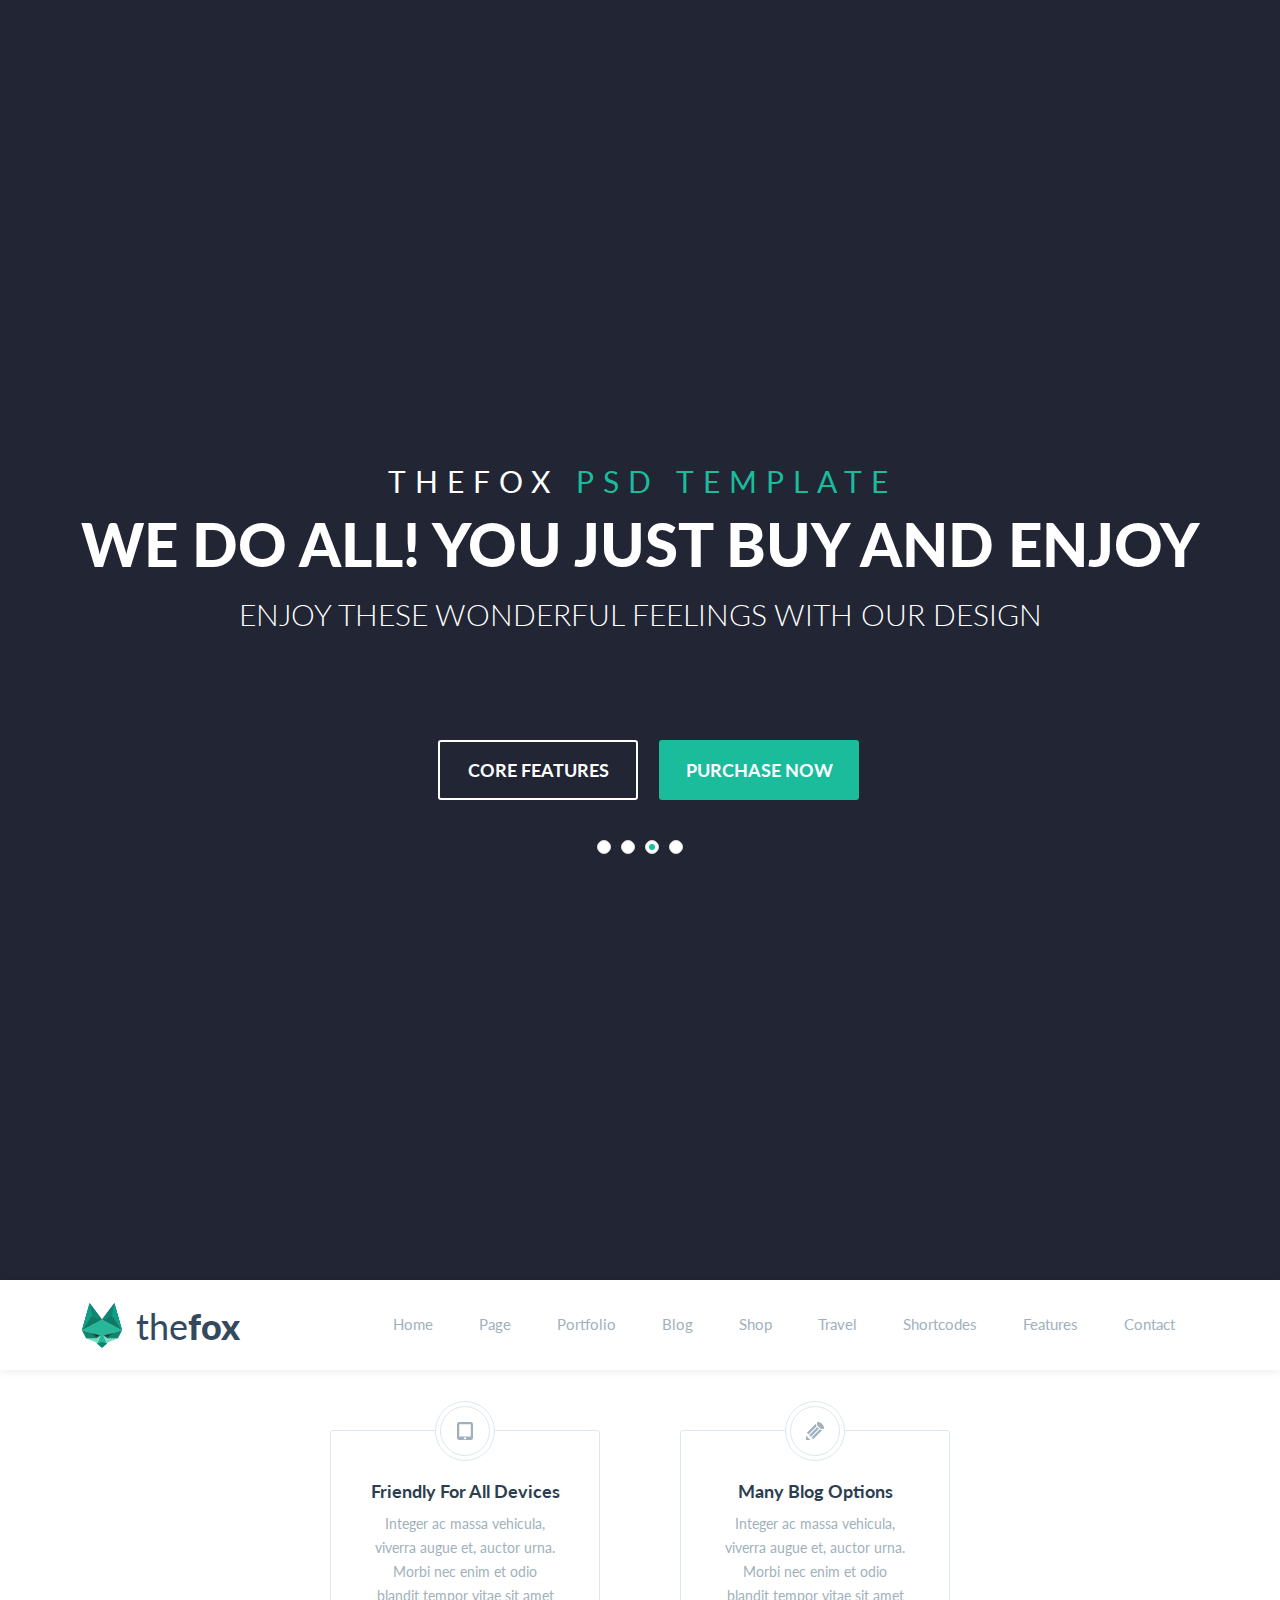
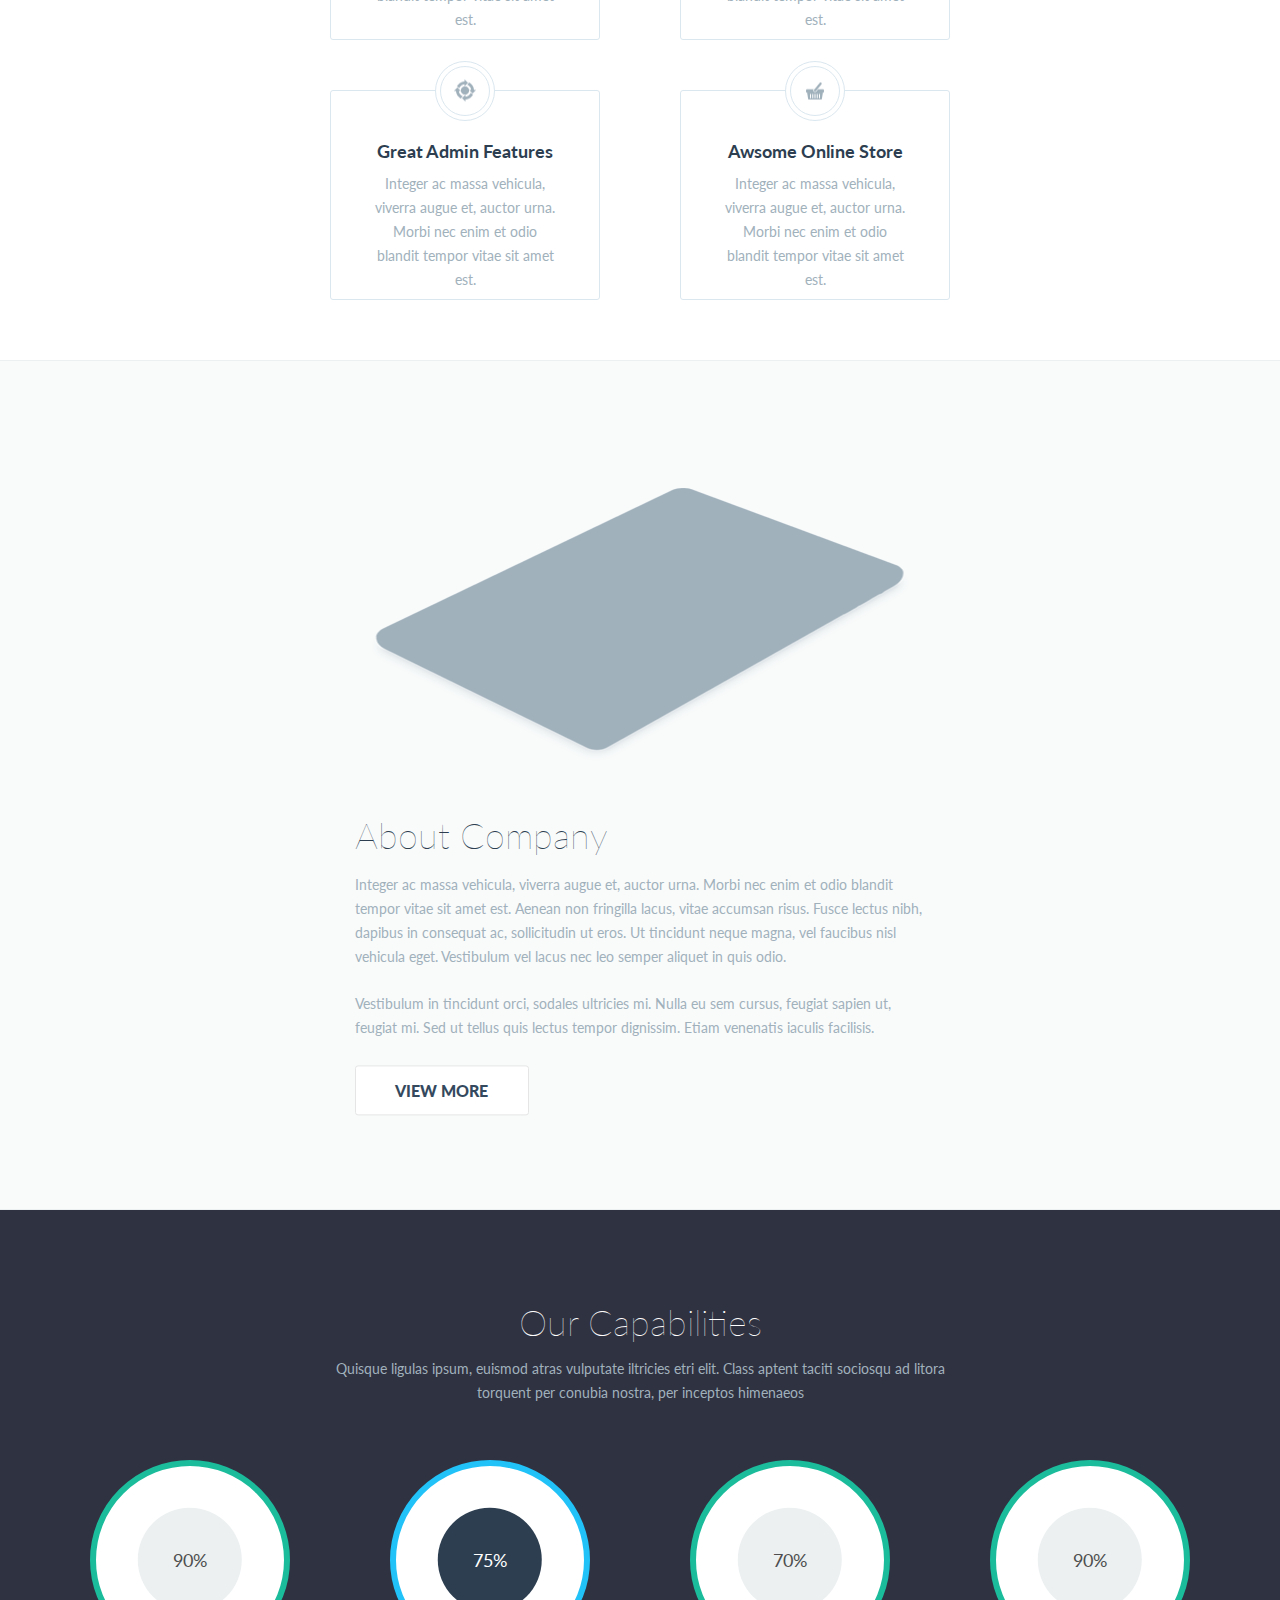
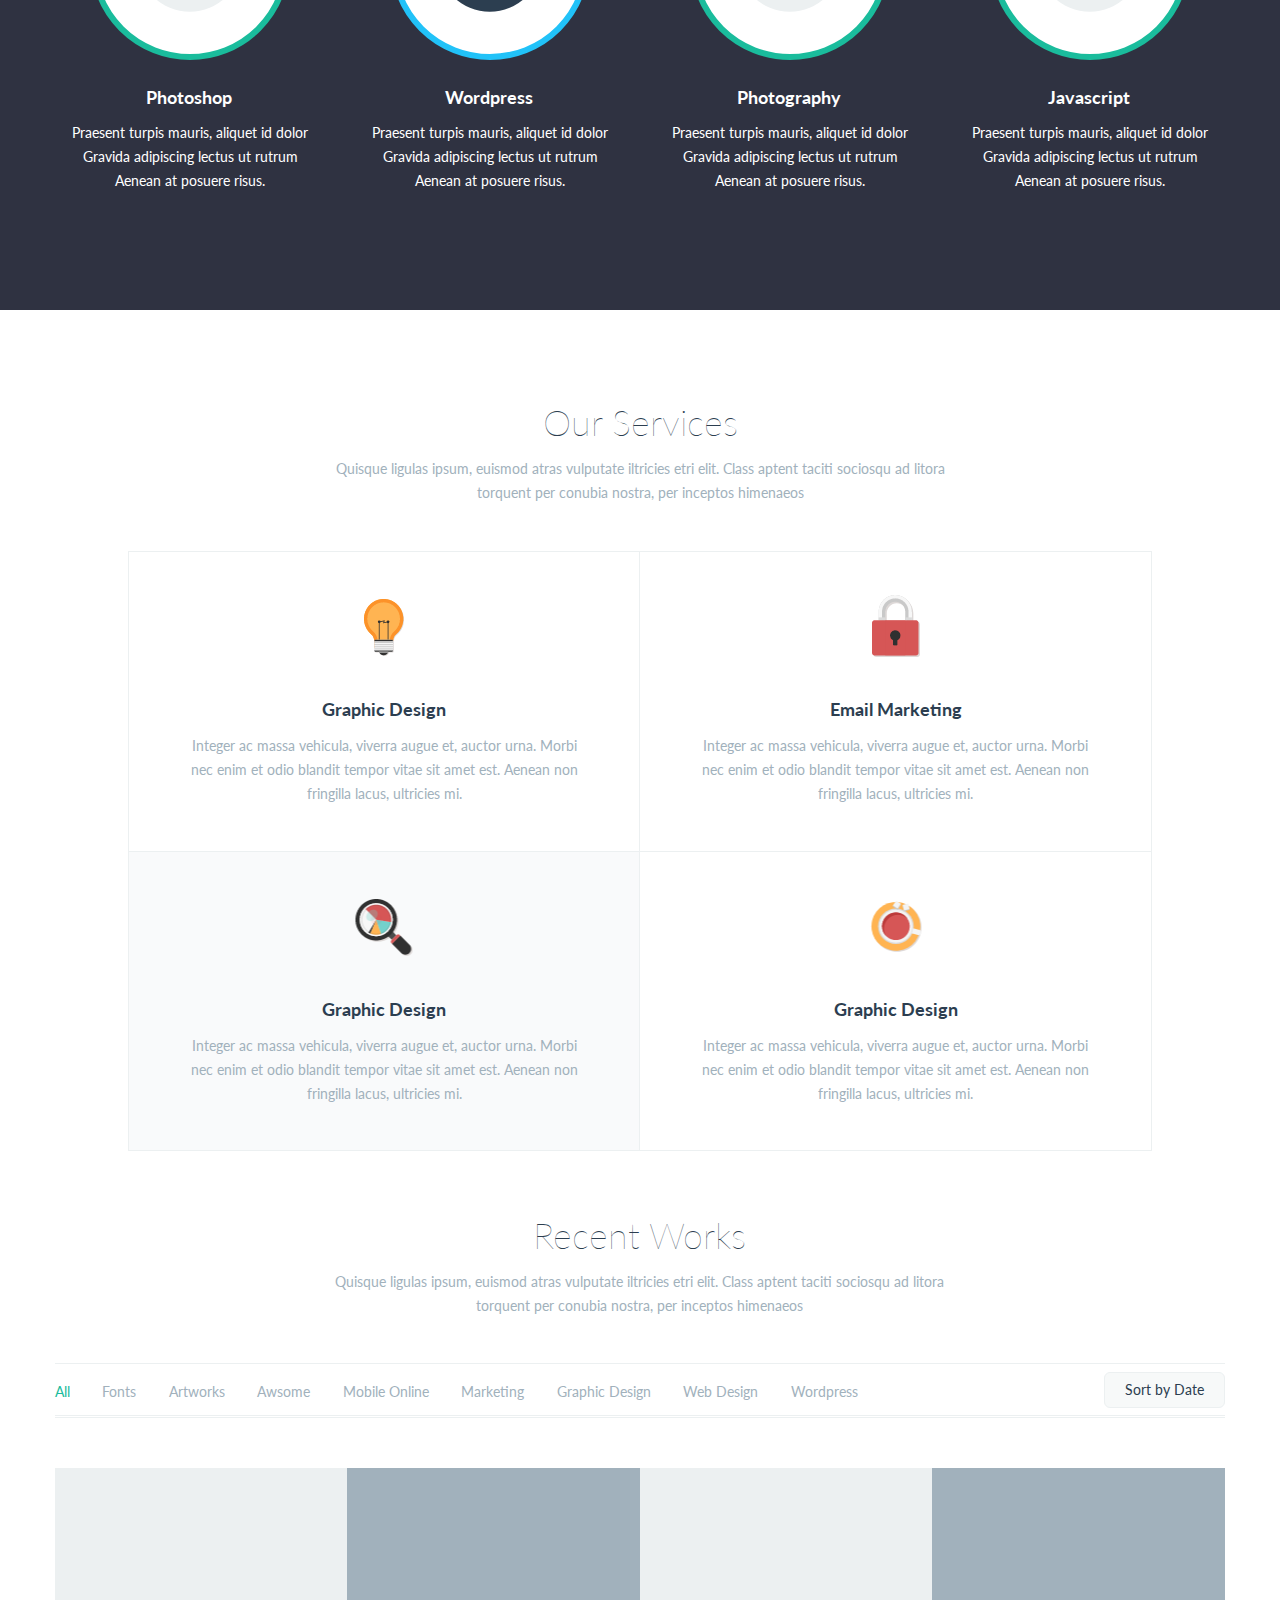
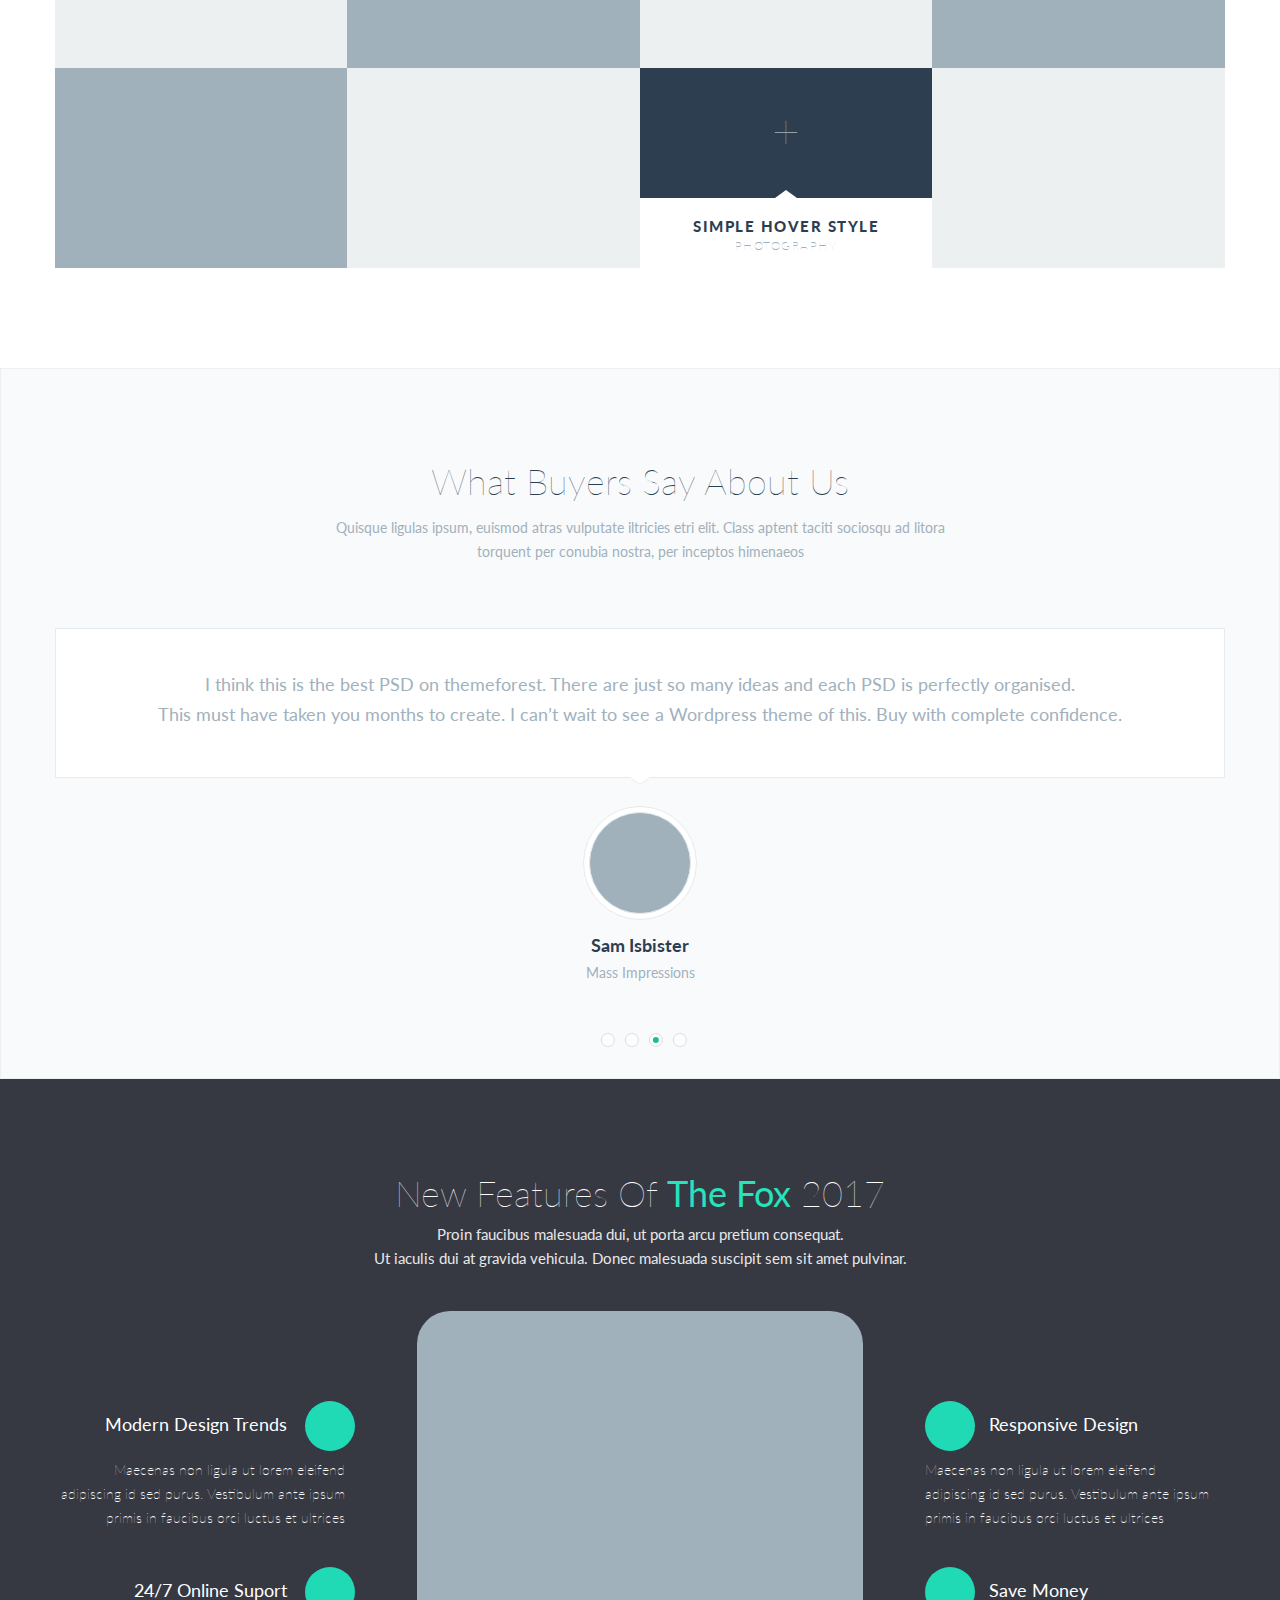
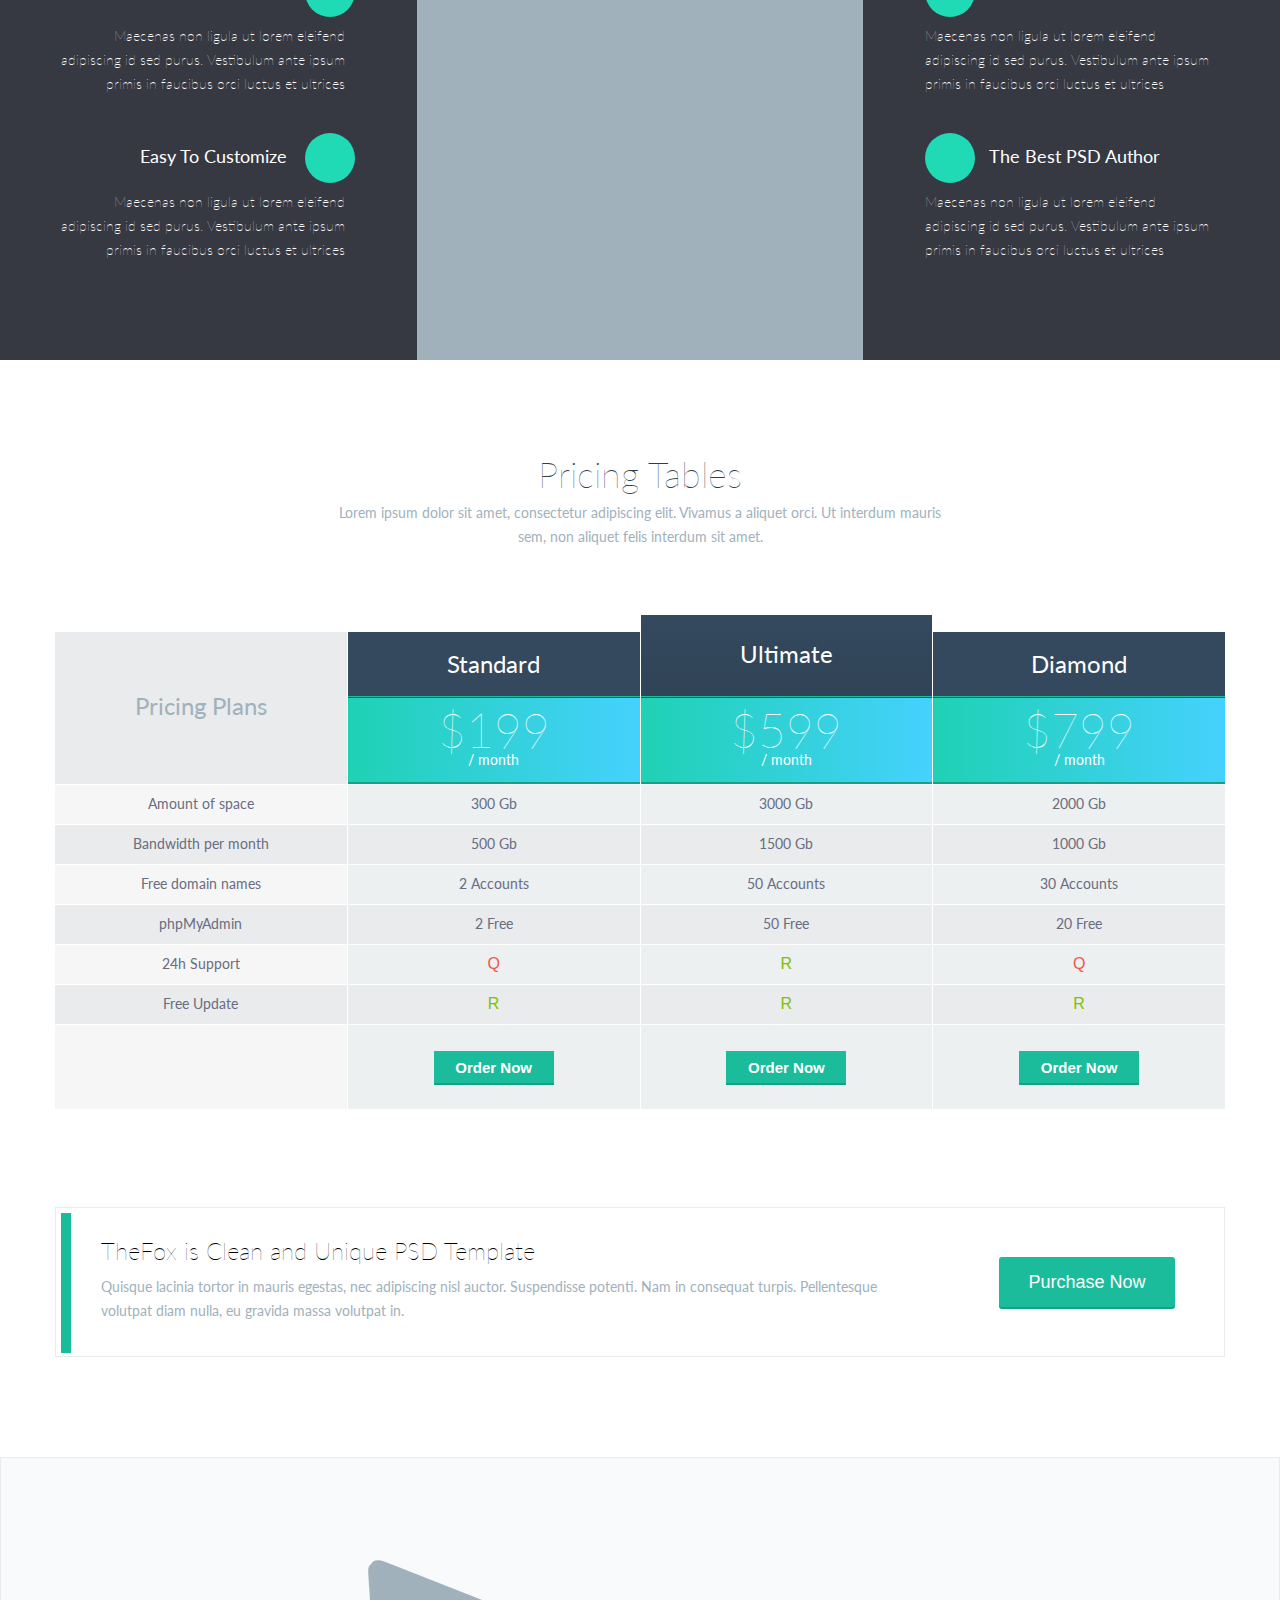
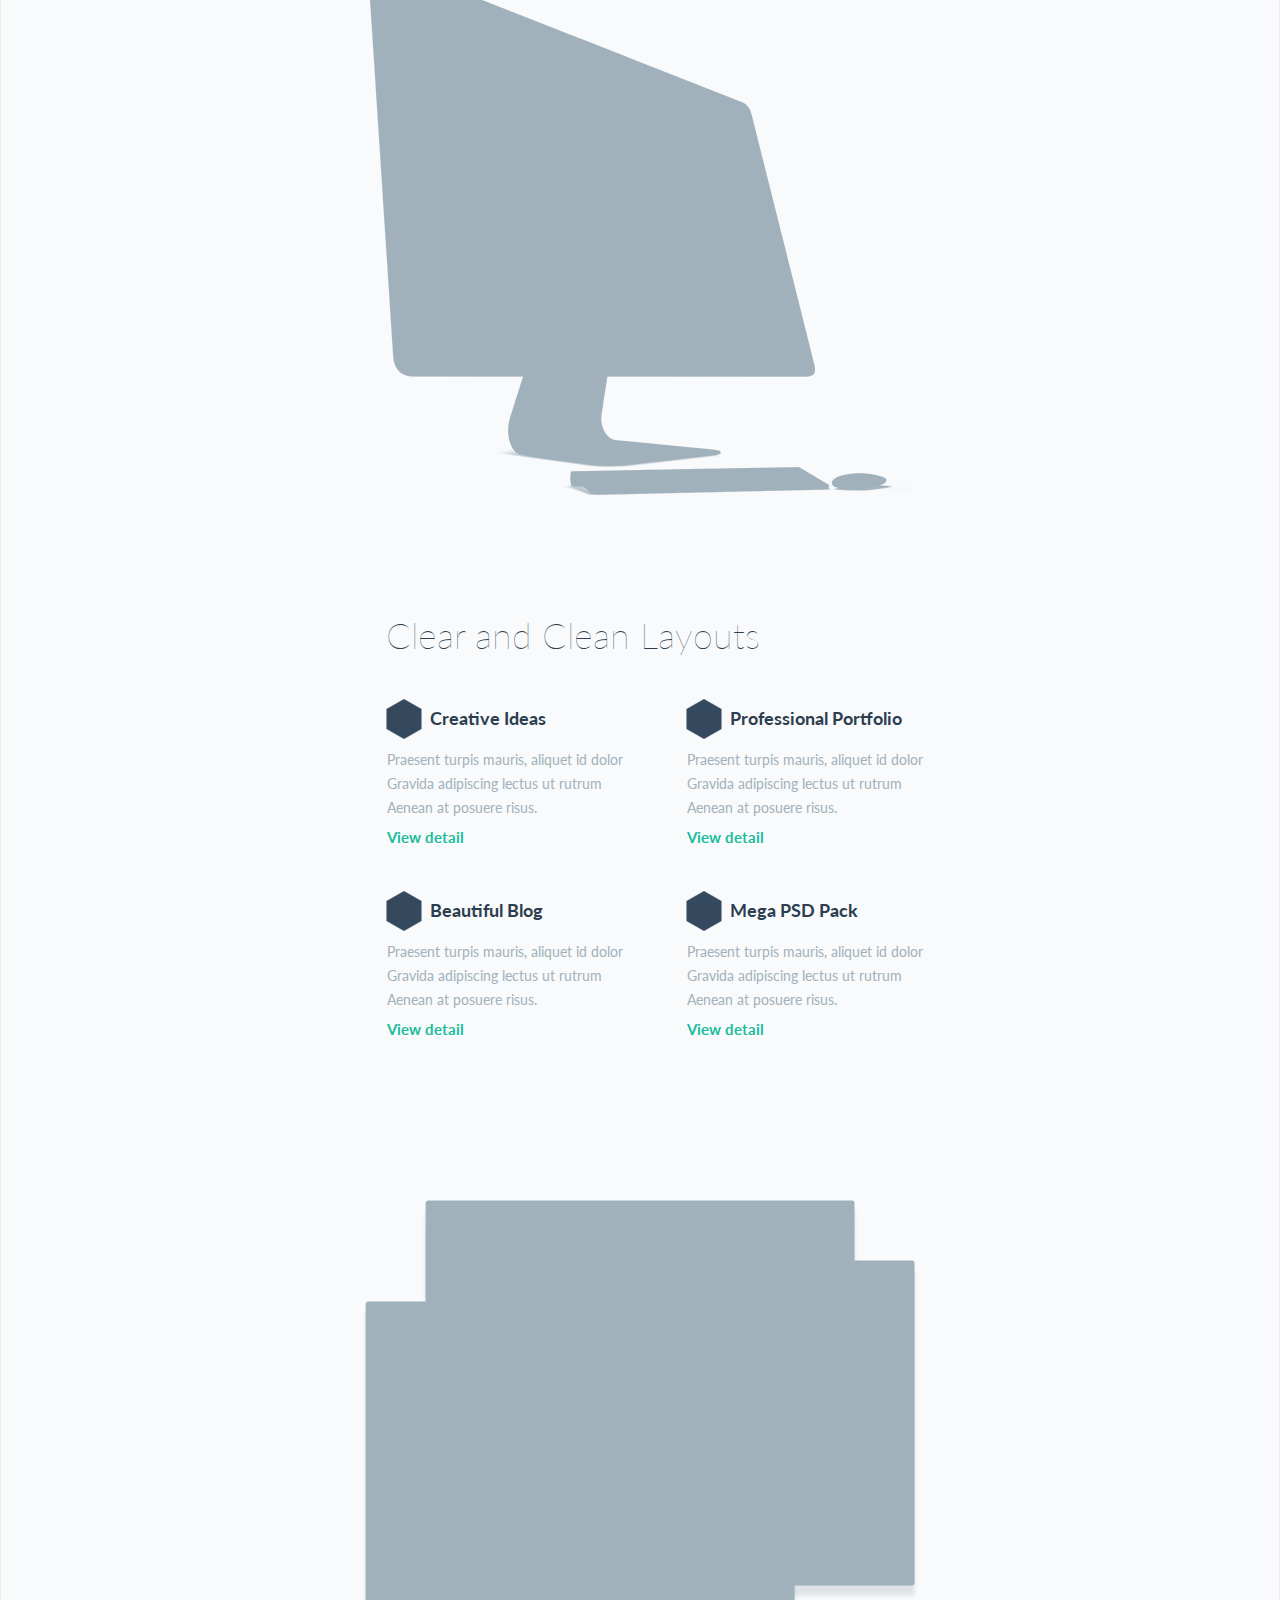
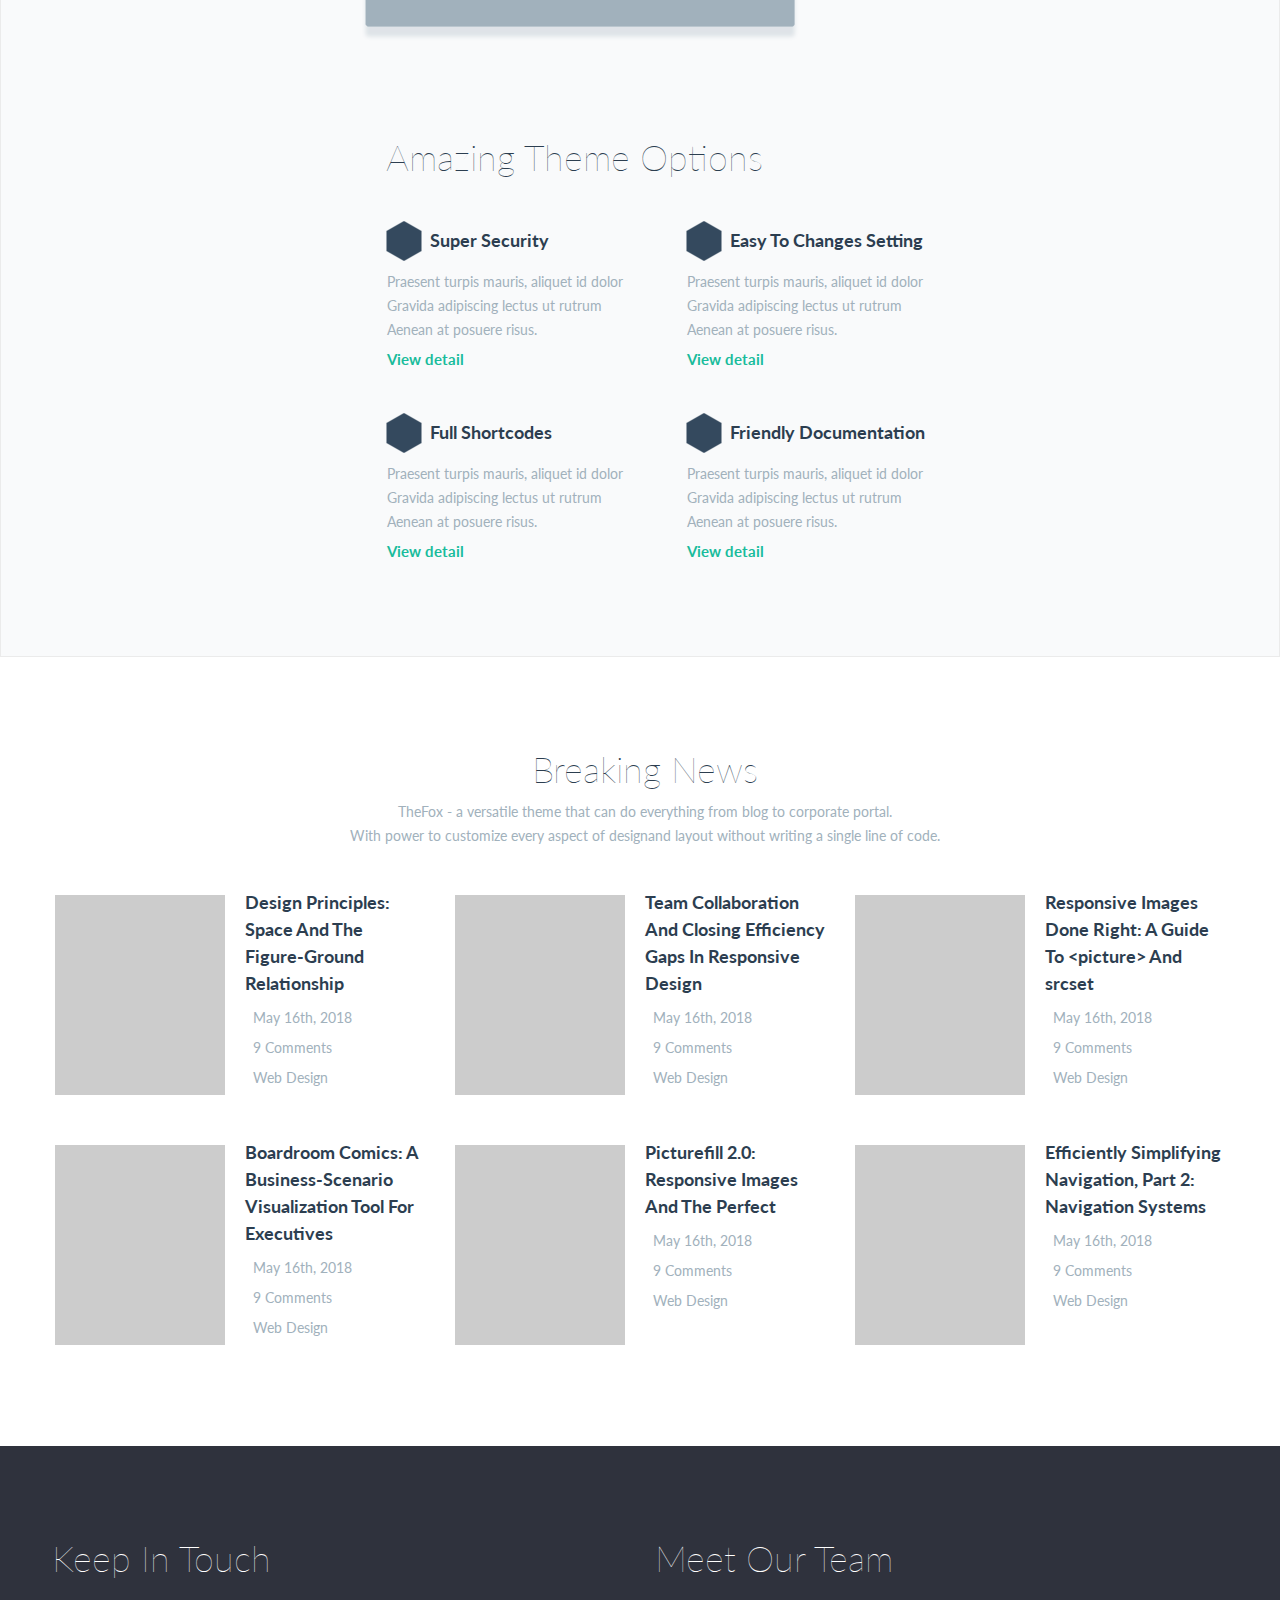
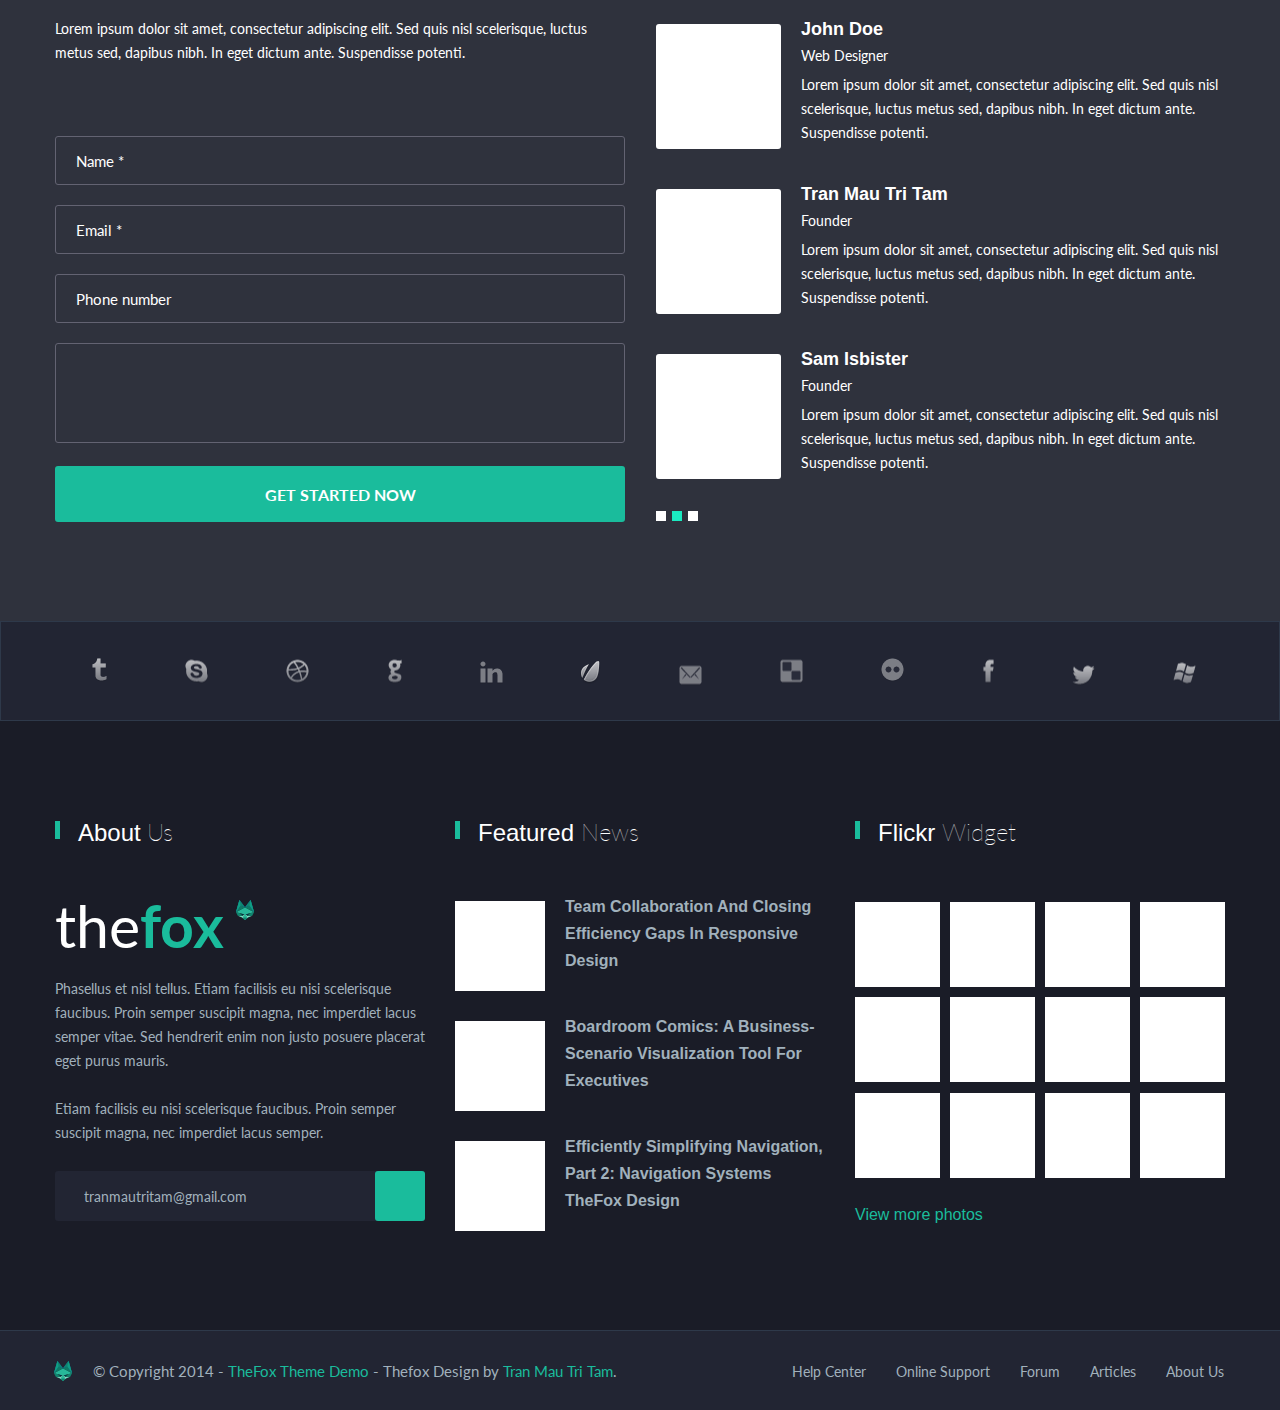
<file: foxPSD/index.html>
<!DOCTYPE html>
<html lang="en">
<head>
    <meta charset="UTF-8">
    <meta http-equiv="X-UA-Compatible" content="IE=edge">
    <meta name="viewport" content="width=device-width, initial-scale=1.0">
    <link rel="stylesheet" href="https://pro.fontawesome.com/releases/v5.10.0/css/all.css"
        integrity="sha384-AYmEC3Yw5cVb3ZcuHtOA93w35dYTsvhLPVnYs9eStHfGJvOvKxVfELGroGkvsg+p" crossorigin="anonymous" />
    <link rel="stylesheet" href="./styles/style.css">
    <title>Fox PSD Project</title>
</head>
<body>
    <section id="welcome-page">
        <h1 id="fox">thefox <span>psd template</span></h1>
        <p id="we-do-all">we do all! you just buy and enjoy</p>
        <p id="enjoy">enjoy these wonderful feelings with our design</p>
        <div id="buttons">
            <button id="core">core features</button>
            <button id="purchase">purchase now</button>
        </div>
        <div class="pagination">
            <div class="slider-btn"></div>
            <div class="slider-btn"></div>
            <div class="slider-btn">
                <div class="check"></div>
            </div>
            <div class="slider-btn"></div>
        </div>
    </section>
    <section id="nav-section">
        <nav>
            <div id="fox-logo"><img src="./images/fox-logo.png" alt=""><span>the</span><span>fox</span></div>
            <i class="fas fa-bars"></i>
            <ul>
                <li>Home</li>
                <li>Page</li>
                <li>Portfolio</li>
                <li>Blog</li>
                <li>Shop</li>
                <li>Travel</li>
                <li>Shortcodes</li>
                <li>Features</li>
                <li>Contact</li>
            </ul>
        </nav>
    </section>
    <section id="cards">
        <div class="card">
            <div class="icons">
                <div class="icons-container">
                    <img src="./images/tablet.png" alt="">
                </div>
            </div>
            <p>Friendly For All Devices</p>
            <p>Integer ac massa vehicula, viverra augue et, auctor urna. Morbi nec enim et odio blandit tempor vitae sit amet est.</p>
        </div>
        <div class="card">
            <div class="icons">
                <div class="icons-container">
                    <img src="./images/pencil.png" alt="">
                </div>
            </div>
            <p>Many Blog Options</p>
            <p>Integer ac massa vehicula, viverra augue et, auctor urna. Morbi nec enim et odio blandit tempor vitae sit amet est.</p>
        </div>
        <div class="card">
            <div class="icons">
                <div class="icons-container">
                    <img src="./images/cycle.png" alt="">
                </div>
            </div>
            <p>Great Admin Features</p>
            <p>Integer ac massa vehicula, viverra augue et, auctor urna. Morbi nec enim et odio blandit tempor vitae sit amet est.</p>
        </div>
        <div class="card">
            <div class="icons">
                <div class="icons-container">
                    <img src="./images/basket.png" alt="">
                </div>
            </div>
            <p>Awsome Online Store</p>
            <p>Integer ac massa vehicula, viverra augue et, auctor urna. Morbi nec enim et odio blandit tempor vitae sit amet est.</p>
        </div>
    </section>
    <section id="about-company">
        <img src="./images/isometric iPad Air Space Gray.png" alt="">
        <div id="about-container">
            <h2>About Company</h2>
            <p>
                Integer ac massa vehicula, viverra augue et, auctor urna. Morbi nec enim et odio blandit tempor vitae sit amet est.
                Aenean non fringilla lacus, vitae accumsan risus. Fusce lectus nibh, dapibus in consequat ac, sollicitudin ut eros. Ut
                tincidunt neque magna, vel faucibus nisl vehicula eget. Vestibulum vel lacus nec leo semper aliquet in quis odio.
            </p>
            <p>
                Vestibulum in tincidunt orci, sodales ultricies mi. Nulla eu sem cursus, feugiat sapien ut, feugiat mi. Sed ut tellus
                quis lectus tempor dignissim. Etiam venenatis iaculis facilisis.
            </p>
            <button>view more</button>
        </div>
    </section>
    <section id="capabilities">
        <div class="overlay">
            <h2>Our Capabilities</h2>
            <p>
                Quisque ligulas ipsum, euismod atras vulputate iltricies etri elit. Class aptent taciti sociosqu ad litora torquent per
                conubia nostra, per inceptos himenaeos
            </p>
            <div class="container">
                <div class="cap-container">
                    <div class="circle green">
                        <div class="inner-circle gray"><span>90&percnt;</span></div>
                    </div>
                    <div class="cap-info">
                        <h3>Photoshop</h3>
                        <p>
                            Praesent turpis mauris, aliquet id dolor
                            Gravida adipiscing lectus ut rutrum
                            Aenean at posuere risus.
                        </p>
                    </div>
                </div>
                <div class="cap-container">
                    <div class="circle blue">
                        <div class="inner-circle dark-blue"><span>75&percnt;</span></div>
                    </div>
                    <div class="cap-info">
                        <h3>Wordpress</h3>
                        <p>
                            Praesent turpis mauris, aliquet id dolor
                            Gravida adipiscing lectus ut rutrum
                            Aenean at posuere risus.
                        </p>
                    </div>
                </div>
                <div class="cap-container">
                    <div class="circle green">
                        <div class="inner-circle gray"><span>70&percnt;</span></div>
                    </div>
                    <div class="cap-info">
                        <h3>Photography</h3>
                        <p>
                            Praesent turpis mauris, aliquet id dolor
                            Gravida adipiscing lectus ut rutrum
                            Aenean at posuere risus.
                        </p>
                    </div>
                </div>
                <div class="cap-container">
                    <div class="circle green">
                        <div class="inner-circle gray"><span>90&percnt;</span></div>
                    </div>
                    <div class="cap-info">
                        <h3>Javascript</h3>
                        <p>
                            Praesent turpis mauris, aliquet id dolor
                            Gravida adipiscing lectus ut rutrum
                            Aenean at posuere risus.
                        </p>
                    </div>
                </div>
            </div>
        </div>
    </section>
    <section id="services">
        <h2>Our Services</h2>
        <p>
            Quisque ligulas ipsum, euismod atras vulputate iltricies etri elit. Class aptent taciti sociosqu ad litora torquent per
            conubia nostra, per inceptos himenaeos
        </p>
        <div class="container">
            <div class="service-card">
                <img src="./images/bulb.png" alt="">
                <h3>Graphic Design</h3>
                <p>
                    Integer ac massa vehicula, viverra augue et, auctor urna. Morbi nec enim et odio blandit tempor vitae sit amet est.
                    Aenean non fringilla lacus, ultricies mi.
                </p>
            </div>
            <div class="service-card">
                <img src="./images/lock.png" alt="">
                <h3>Email Marketing</h3>
                <p>
                    Integer ac massa vehicula, viverra augue et, auctor urna. Morbi nec enim et odio blandit tempor vitae sit amet est.
                    Aenean non fringilla lacus, ultricies mi.
                </p>
            </div>
            <div class="service-card">
                <img src="./images/search.png" alt="">
                <h3>Graphic Design</h3>
                <p>
                    Integer ac massa vehicula, viverra augue et, auctor urna. Morbi nec enim et odio blandit tempor vitae sit amet est.
                    Aenean non fringilla lacus, ultricies mi.
                </p>
            </div>
            <div class="service-card">
                <img src="./images/circle.png" alt="">
                <h3>Graphic Design</h3>
                <p>
                    Integer ac massa vehicula, viverra augue et, auctor urna. Morbi nec enim et odio blandit tempor vitae sit amet est.
                    Aenean non fringilla lacus, ultricies mi.
                </p>
            </div>
        </div>
    </section>
    <section id="works">
        <section id="work-container">
            <h2>Recent Works</h2>
            <p>
                Quisque ligulas ipsum, euismod atras vulputate iltricies etri elit. Class aptent taciti sociosqu ad litora torquent per
                conubia nostra, per inceptos himenaeos
            </p>
            <div id="sort">
                <i class="fas fa-bars"></i>
                <ul>
                    <li>All</li>
                    <li>Fonts</li>
                    <li>Artworks</li>
                    <li>Awsome</li>
                    <li>Mobile Online</li>
                    <li>Marketing</li>
                    <li>Graphic Design</li>
                    <li>Web Design</li>
                    <li>Wordpress</li>
                </ul>
                <button>Sort by Date</button>
            </div>
            <div id="grid-container">
                <div class="box light"></div>
                <div class="box dark"></div>
                <div class="box light"></div>
                <div class="box dark"></div>
                <div class="box dark"></div>
                <div class="box light"></div>
                <div class="box hover">
                    <div class="blue">
                        <span>&#x2B;</span>
                        <div class="triangle up"></div>
                    </div>
                    <div id="caption">
                        <p>simple hover style</p>
                        <p>photography</p>
                    </div>
                </div>
                <div class="box light"></div>
            </div>
        </section>
    </section>
    <section id="feedback">
        <h2>What Buyers Say About Us</h2>
        <p>
            Quisque ligulas ipsum, euismod atras vulputate iltricies etri elit. Class aptent taciti sociosqu ad litora torquent
            per
            conubia nostra, per inceptos himenaeos
        </p>
        <div id="text-container">
            <p>
                I think this is the best PSD on themeforest. There are just so many ideas and each PSD is perfectly organised.
                <br>
                This must have taken you months to create. I can’t wait to see a Wordpress theme of this. Buy with complete confidence.
            </p>
            <div class="triangle up">
                <div id="inner-triangle"></div>
            </div>
        </div>
        <div id="circle">
            <div id="inner-circle"></div>
        </div>
        <p id="author">Sam Isbister</p>
        <p>Mass Impressions</p>
        <div class="pagination">
            <div class="slider-btn"></div>
            <div class="slider-btn"></div>
            <div class="slider-btn">
                <div class="check"></div>
            </div>
            <div class="slider-btn"></div>
        </div>
    </section>
    <section id="features">
        <div class="overlay">
            <h2>New Features Of <span>The Fox</span> 2017</h2>
            <p>
            Proin faucibus malesuada dui, ut porta arcu pretium consequat.
            <br>
            Ut iaculis dui at gravida vehicula. Donec malesuada suscipit sem sit amet pulvinar.
            </p>
            <div class="flex-container">
                <div class="flex left">
                    <div class="card left">
                        <h3>Modern Design Trends</h3>
                        <div class="circle">
                            <i class="fas fa-check"></i>
                        </div>
                        <p>
                            Maecenas non ligula ut lorem eleifend adipiscing id sed purus. Vestibulum ante ipsum primis in faucibus orci luctus
                            et
                            ultrices
                        </p>
                    </div>
                    <div class="card left">
                        <h3>24/7 Online Suport</h3>
                        <div class="circle">
                            <i class="fas fa-check"></i>
                        </div>
                        <p>
                            Maecenas non ligula ut lorem eleifend adipiscing id sed purus. Vestibulum ante ipsum primis in faucibus orci luctus
                            et
                            ultrices
                        </p>
                    </div>
                    <div class="card left">
                        <h3>Easy To Customize</h3>
                        <div class="circle">
                            <i class="fas fa-check"></i>
                        </div>
                        <p>
                            Maecenas non ligula ut lorem eleifend adipiscing id sed purus. Vestibulum ante ipsum primis in faucibus orci luctus
                            et
                            ultrices
                        </p>
                    </div>
                </div>
                <div id="phone"></div>
                <div class="flex right">
                    <div class="card right">
                        <h3>Responsive Design</h3>
                        <div class="circle">
                            <i class="fas fa-check"></i>
                        </div>
                        <p>
                            Maecenas non ligula ut lorem eleifend adipiscing id sed purus. Vestibulum ante ipsum primis in faucibus orci
                            luctus
                            et
                            ultrices
                        </p>
                    </div>
                    <div class="card right">
                        <h3>Save Money</h3>
                        <div class="circle">
                            <i class="fas fa-check"></i>
                        </div>
                        <p>
                            Maecenas non ligula ut lorem eleifend adipiscing id sed purus. Vestibulum ante ipsum primis in faucibus orci
                            luctus
                            et
                            ultrices
                        </p>
                    </div>
                    <div class="card right">
                        <h3>The Best PSD Author</h3>
                        <div class="circle">
                            <i class="fas fa-check"></i>
                        </div>
                        <p>
                            Maecenas non ligula ut lorem eleifend adipiscing id sed purus. Vestibulum ante ipsum primis in faucibus orci
                            luctus
                            et
                            ultrices
                        </p>
                    </div>
                </div>
            </div>
        </div>
    </section>
    <section id="pricing">
        <h2>Pricing Tables</h2>
        <p>
            Lorem ipsum dolor sit amet, consectetur adipiscing elit. Vivamus a aliquet orci. Ut interdum mauris sem, non aliquet
            felis interdum sit amet.
        </p>
        <h1>Rotate Screen to See The Prices</h1>
        <div class="table">
            <div class="empty"></div>
            <div class="empty"></div>
            <div class="header big">
                <div class="gradient">
                    <h2>$599</h2>
                    <p>/ month</p>
                </div>
                <div class="line"></div>
                <h1>Ultimate</h1>
            </div>
            <div class="empty"></div>
            <div id="pricing-plans">
                <h1>Pricing Plans</h1>
            </div>
            <div class="header">
                <div class="gradient">
                    <h2>$199</h2>
                    <p>/ month</p>
                </div>
                <div class="line"></div>
                <h1>Standard</h1>
            </div>
            <div class="header">
                <div class="gradient">
                    <h2>$799</h2>
                    <p>/ month</p>
                </div>
                <div class="line"></div>
                <h1>Diamond</h1>
            </div>
            <div class="gray light">
                <p>Amount of space</p>
            </div>
            <div class="gray medium">
                <p>300 Gb</p>
            </div>
            <div class="gray medium">
                <p>3000 Gb</p>
            </div>
            <div class="gray medium">
                <p>2000 Gb</p>
            </div>
            <div class="gray dark">
                <p>Bandwidth per month</p>
            </div>
            <div class="gray dark">
                <p>500 Gb</p>
            </div>
            <div class="gray dark">
                <p>1500 Gb</p>
            </div>
            <div class="gray dark">
                <p>1000 Gb</p>
            </div>
            <div class="gray light">
                <p>Free domain names</p>
            </div>
            <div class="gray medium">
                <p>2 Accounts</p>
            </div>
            <div class="gray medium">
                <p>50 Accounts</p>
            </div>
            <div class="gray medium">
                <p>30 Accounts</p>
            </div>
            <div class="gray dark">
                <p>phpMyAdmin</p>
            </div>
            <div class="gray dark">
                <p>2 Free</p>
            </div>
            <div class="gray dark">
                <p>50 Free</p>
            </div>
            <div class="gray dark">
                <p>20 Free</p>
            </div>
            <div class="gray light">
                <p>24h Support</p>
            </div>
            <div class="gray medium">
                <p class="arial red">Q</p>
            </div>
            <div class="gray medium">
                <p class="arial green">R</p>
            </div>
            <div class="gray medium">
                <p class="arial red">Q</p>
            </div>
            <div class="gray dark">
                <p>Free Update</p>
            </div>
            <div class="gray dark">
                <p class="arial green">R</p>
            </div>
            <div class="gray dark">
                <p class="arial green">R</p>
            </div>
            <div class="gray dark">
                <p class="arial green">R</p>
            </div>
            <div class="gray light"></div>
            <div class="gray medium">
                <button>Order Now</button>
            </div>
            <div class="gray medium">
                <button>Order Now</button>
            </div>
            <div class="gray medium">
                <button>Order Now</button>
            </div>
        </div>
        <div id="purchase">
            <div id="sideline"></div>
            <h2>TheFox is Clean and Unique PSD Template</h2>
            <p>
                Quisque lacinia tortor in mauris egestas, nec adipiscing nisl auctor. Suspendisse potenti. Nam in consequat turpis.
                Pellentesque volutpat diam nulla, eu gravida massa volutpat in.
            </p>
            <button>Purchase Now</button>
        </div>
    </section>
    <section id="layout">
        <img src="./images/desktop.png" alt="">
        <div class="info right">
            <h2>Clear and Clean Layouts</h2>
            <div class="grid-container">
                <div>
                    <img src="./images/Shape 164.png" alt="">
                    <h3>Creative Ideas</h3>
                    <p>
                        Praesent turpis mauris, aliquet id dolor
                        Gravida adipiscing lectus ut rutrum 
                        Aenean at posuere risus.
                    </p>
                    <p>View detail</p>
                </div>
                <div>
                    <img src="./images/Shape 164.png" alt="">
                    <h3>Professional Portfolio</h3>
                    <p>
                        Praesent turpis mauris, aliquet id dolor
                        Gravida adipiscing lectus ut rutrum 
                        Aenean at posuere risus.
                    </p>
                    <p>View detail</p>
                </div>
                <div>
                    <img src="./images/Shape 164.png" alt="">
                    <h3>Beautiful Blog</h3>
                    <p>
                        Praesent turpis mauris, aliquet id dolor
                        Gravida adipiscing lectus ut rutrum 
                        Aenean at posuere risus.
                    </p>
                    <p>View detail</p>
                </div>
                <div>
                    <img src="./images/Shape 164.png" alt="">
                    <h3>Mega PSD Pack</h3>
                    <p>
                        Praesent turpis mauris, aliquet id dolor
                        Gravida adipiscing lectus ut rutrum 
                        Aenean at posuere risus.
                    </p>
                    <p>View detail</p>
                </div>
            </div>
        </div>
        <img src="./images/Mockup.png" alt="">
        <div class="info left">
            <h2>Amazing Theme Options</h2>
            <div class="grid-container">
                <div>
                    <img src="./images/Shape 164.png" alt="">
                    <h3>Super Security</h3>
                    <p>
                        Praesent turpis mauris, aliquet id dolor
                        Gravida adipiscing lectus ut rutrum
                        Aenean at posuere risus.
                    </p>
                    <p>View detail</p>
                </div>
                <div>
                    <img src="./images/Shape 164.png" alt="">
                    <h3>Easy To Changes Setting</h3>
                    <p>
                        Praesent turpis mauris, aliquet id dolor
                        Gravida adipiscing lectus ut rutrum
                        Aenean at posuere risus.
                    </p>
                    <p>View detail</p>
                </div>
                <div>
                    <img src="./images/Shape 164.png" alt="">
                    <h3>Full Shortcodes</h3>
                    <p>
                        Praesent turpis mauris, aliquet id dolor
                        Gravida adipiscing lectus ut rutrum
                        Aenean at posuere risus.
                    </p>
                    <p>View detail</p>
                </div>
                <div>
                    <img src="./images/Shape 164.png" alt="">
                    <h3>Friendly Documentation</h3>
                    <p>
                        Praesent turpis mauris, aliquet id dolor
                        Gravida adipiscing lectus ut rutrum
                        Aenean at posuere risus.
                    </p>
                    <p>View detail</p>
                </div>
            </div>
        </div>
    </section>
    <section id="news">
        <h2>Breaking News</h2>
        <p>
            TheFox - a versatile theme that can do everything from blog to corporate portal.
            <br>
            With power to customize every aspect of designand layout without writing a single line of code.
        </p>
        <div class="news-grid">
            <div class="container">
                <div class="photo"></div>
                <div>
                    <h3>
                        Design Principles: Space And The
                        <br>
                        Figure-Ground
                        Relationship
                    </h3>
                    <p>
                        <i class="far fa-calendar-alt"></i>
                        <span>May 16th, 2018</span>
                    </p>
                    <p>
                        <i class="far fa-comment"></i>
                        <span>9 Comments</span>
                    </p>
                    <p>
                        <i class="far fa-bookmark"></i>
                        <span>Web Design</span>
                    </p>
                </div>
            </div>
            <div class="container">
                <div class="photo"></div>
                <div>
                    <h3>
                        Team Collaboration And Closing Efficiency Gaps In Responsive Design
                    </h3>
                    <p>
                        <i class="far fa-calendar-alt"></i>
                        <span>May 16th, 2018</span>
                    </p>
                    <p>
                        <i class="far fa-comment"></i>
                        <span>9 Comments</span>
                    </p>
                    <p>
                        <i class="far fa-bookmark"></i>
                        <span>Web Design</span>
                    </p>
                </div>
            </div>
            <div class="container">
                <div class="photo"></div>
                <div>
                    <h3>
                        Responsive Images Done Right: A Guide To &lt;picture&gt; And srcset
                    </h3>
                    <p>
                        <i class="far fa-calendar-alt"></i>
                        <span>May 16th, 2018</span>
                    </p>
                    <p>
                        <i class="far fa-comment"></i>
                        <span>9 Comments</span>
                    </p>
                    <p>
                        <i class="far fa-bookmark"></i>
                        <span>Web Design</span>
                    </p>
                </div>
            </div>
            <div class="container">
                <div class="photo"></div>
                <div>
                    <h3>
                        Boardroom Comics: A Business-Scenario Visualization Tool For Executives
                    </h3>
                    <p>
                        <i class="far fa-calendar-alt"></i>
                        <span>May 16th, 2018</span>
                    </p>
                    <p>
                        <i class="far fa-comment"></i>
                        <span>9 Comments</span>
                    </p>
                    <p>
                        <i class="far fa-bookmark"></i>
                        <span>Web Design</span>
                    </p>
                </div>
            </div>
            <div class="container">
                <div class="photo"></div>
                <div>
                    <h3>
                        Picturefill 2.0: Responsive Images And The Perfect
                    </h3>
                    <p>
                        <i class="far fa-calendar-alt"></i>
                        <span>May 16th, 2018</span>
                    </p>
                    <p>
                        <i class="far fa-comment"></i>
                        <span>9 Comments</span>
                    </p>
                    <p>
                        <i class="far fa-bookmark"></i>
                        <span>Web Design</span>
                    </p>
                </div>
            </div>
            <div class="container">
                <div class="photo"></div>
                <div>
                    <h3>
                        Efficiently Simplifying Navigation, Part 2: Navigation Systems
                    </h3>
                    <p>
                        <i class="far fa-calendar-alt"></i>
                        <span>May 16th, 2018</span>
                    </p>
                    <p>
                        <i class="far fa-comment"></i>
                        <span>9 Comments</span>
                    </p>
                    <p>
                        <i class="far fa-bookmark"></i>
                        <span>Web Design</span>
                    </p>
                </div>
            </div>
        </div>
    </section>
    <section id="contact">
        <div class="overlay">
            <div class="container">
                <div class="left">
                    <h2>Keep In Touch</h2>
                    <p>
                        Lorem ipsum dolor sit amet, consectetur adipiscing elit. Sed quis nisl scelerisque, luctus metus sed, dapibus nibh. In
                        eget dictum ante. Suspendisse potenti.
                    </p>
                    <p id="icons">
                        <i class="fab fa-facebook-f"></i>
                        <i class="fab fa-twitter"></i>
                        <i class="fas fa-rss"></i>
                        <i class="fab fa-google-plus-g"></i>
                        <i class="fab fa-flickr"></i>
                        <i class="fal fa-basketball-ball"></i>
                        <i class="fab fa-linkedin-in"></i>
                        <i class="fab fa-pinterest"></i>
                        <i class="fab fa-skype"></i>
                        <i class="fab fa-vimeo-v"></i>
                        <i class="fab fa-tumblr"></i>
                    </p>
                    <form action="" method="post">
                        <input type="text" name="name" placeholder="Name *">
                        <input type="email" name="email" placeholder="Email *">
                        <input type="tel" name="phone" placeholder="Phone number">
                        <textarea name="message" id="" cols="30" rows="10"></textarea>
                        <button type="button">get started now</button>
                    </form>
                </div>
                <div class="right">
                    <h2>Meet Our Team</h2>
                    <div class="container-right">
                        <div class="holder">
                            <div class="photo"></div>
                            <div>
                                <h3>John Doe</h3>
                                <p>Web Designer</p>
                                <p>
                                    Lorem ipsum dolor sit amet, consectetur adipiscing elit. Sed quis nisl scelerisque, luctus metus sed,
                                    dapibus nibh. In
                                    eget dictum ante. Suspendisse potenti.
                                </p>
                            </div>
                        </div>
                        <div class="holder">
                            <div class="photo"></div>
                            <div>
                                <h3>Tran Mau Tri Tam</h3>
                                <p>Founder</p>
                                <p>
                                    Lorem ipsum dolor sit amet, consectetur adipiscing elit. Sed quis nisl scelerisque, luctus metus sed, dapibus nibh. In
                                    eget dictum ante. Suspendisse potenti.
                                </p>
                            </div>
                        </div>
                        <div class="holder">
                            <div class="photo"></div>
                            <div>
                                <h3>Sam Isbister</h3>
                                <p>Founder</p>
                                <p>
                                    Lorem ipsum dolor sit amet, consectetur adipiscing elit. Sed quis nisl scelerisque, luctus metus sed,
                                    dapibus nibh. In
                                    eget dictum ante. Suspendisse potenti.
                                </p>
                            </div>
                        </div>
                    </div>
                    <div class="pagination">
                        <div class="box"></div>
                        <div class="box"></div>
                        <div class="box"></div>
                    </div>
                </div>
            </div>
        </div>
    </section>
    <section id="social">
        <div>
            <img src="./images/tumblr.png" alt="">
            <img src="./images/skype.png" alt="">
            <img src="./images/dribbble.png" alt="">
            <img src="./images/github.png" alt="">
            <img src="./images/linkedin.png" alt="">
            <img src="./images/envato.png" alt="">
            <img src="./images/email.png" alt="">
            <img src="./images/delicious.png" alt="">
            <img src="./images/flickr.png" alt="">
            <img src="./images/facebook.png" alt="">
            <img src="./images/twitter.png" alt="">
            <img src="./images/windows live.png" alt="">
        </div>
    </section>
    <section id="about">
        <div class="container">
            <div class="card">
                <div class="sideline"></div>
                <h3>About <span>Us</span></h3>
                <h1>the<span>fox</span></h1>
                <img class="fox" src="./images/fox-logo-small.png" alt="">
                <p>
                    Phasellus et nisl tellus. Etiam facilisis eu nisi scelerisque faucibus. Proin semper suscipit magna, nec imperdiet lacus
                    semper vitae. Sed hendrerit enim non justo posuere placerat eget purus mauris.
                    <br><br>
                    Etiam facilisis eu nisi scelerisque faucibus. Proin semper suscipit magna, nec imperdiet lacus semper.
                </p>
                <div id="search">
                    <input type="text" name="search" id="" value="tranmautritam@gmail.com">
                    <button><i class="fas fa-search"></i></button>
                </div>
            </div>
            <div class="card">
                <div class="sideline"></div>
                <h3>Featured <span>News</span></h3>
                <div class="flex">
                    <div class="holder">
                        <div class="box"></div>
                        <h4>
                            Team Collaboration And Closing Efficiency Gaps In Responsive Design
                        </h4>
                    </div>
                    <div class="holder">
                        <div class="box"></div>
                        <h4>
                            Boardroom Comics: A Business-Scenario Visualization Tool For Executives
                        </h4>
                    </div>
                    <div class="holder">
                        <div class="box"></div>
                        <h4>
                            Efficiently Simplifying Navigation, Part 2: Navigation Systems TheFox Design
                        </h4>
                    </div>
                </div>
            </div>
            <div class="card">
                <div class="sideline"></div>
                <h3>Flickr <span>Widget</span></h3>
                <div class="grid-container">
                    <div class="box"></div>
                    <div class="box"></div>
                    <div class="box"></div>
                    <div class="box"></div>
                    <div class="box"></div>
                    <div class="box"></div>
                    <div class="box"></div>
                    <div class="box"></div>
                    <div class="box"></div>
                    <div class="box"></div>
                    <div class="box"></div>
                    <div class="box"></div>
                </div>
                <p>View more photos</p>
            </div>
        </div>
    </section>
    <footer>
        <img class="fox" src="./images/fox-logo-small.png" alt="">
        <p>
            &copy; Copyright 2014 - <span>TheFox Theme Demo</span> - Thefox Design by <span>Tran Mau Tri Tam</span>.
        </p>
        <p id="mobile"><span>TheFox Theme Demo</span></p>
        <ul>
            <li>Help Center</li>
            <li>Online Support</li>
            <li>Forum</li>
            <li>Articles</li>
            <li>About Us</li>
        </ul>
    </footer>
</body>
</html>
</file>
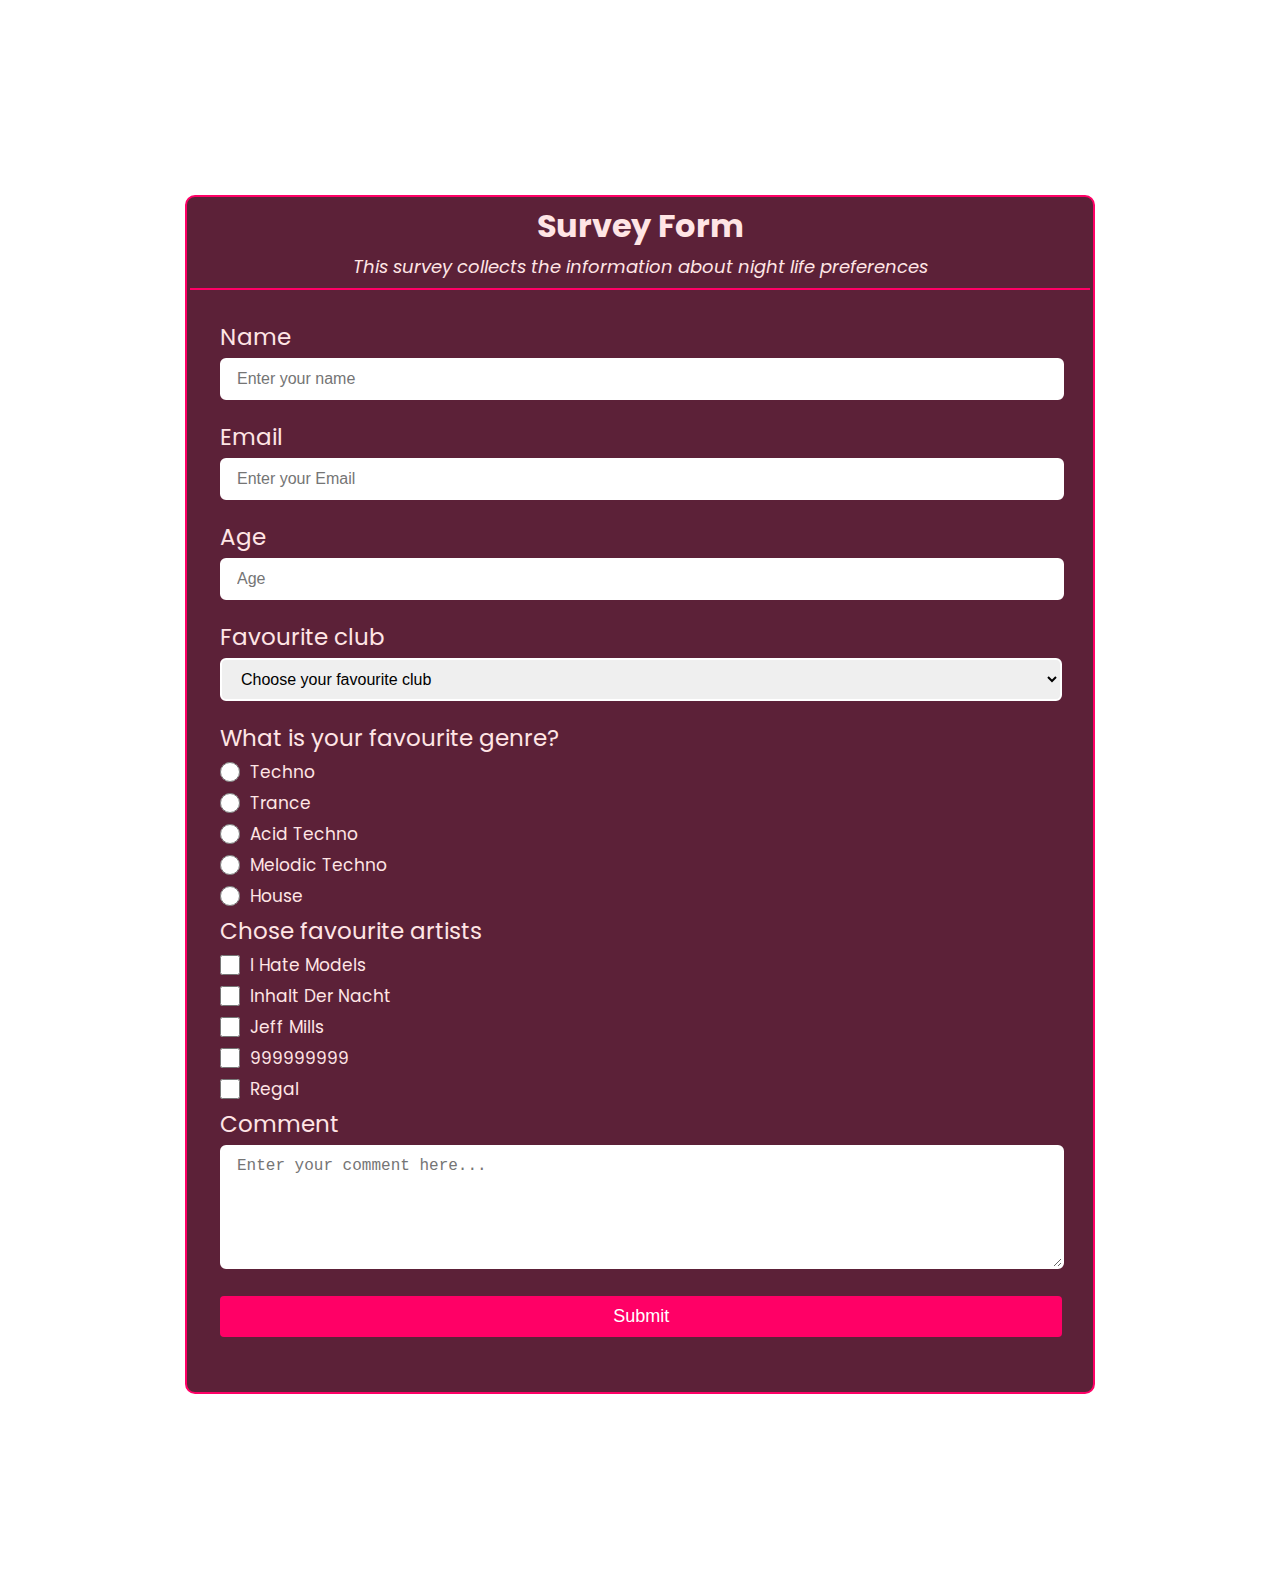
<file: survey-form/index.html>
<!DOCTYPE html>
<html lang="ka-ge">
<head>
  <title>Survey Page</title>
  <link rel="stylesheet" type="text/css" href="./style.css">
</head>
<div id="survey">
<h1 id="title">Survey Form</h1>
<p id="description">This survey collects the information about night life preferences</p><hr>
<form id="survey-form">
  <label class="labels" id="name-label" for="name">Name</label><br>
  <input class="inputs" id="name" type="text" placeholder="Enter your name" required><br>
  <label class="labels" id="email-label" for="email">Email</label><br>
  <input class="inputs" id="email" type="email" placeholder="Enter your Email" required><br>
  <label class="labels" id="number-label" for="number">Age</label><br>
  <input class="inputs" id="number" type="number" min="18" max="50" placeholder="Age"><br>
  <p class="labels">Favourite club</p><br>
  <select class="inputs" id="dropdown">
    <option disabled selected>Choose your favourite club</option>
    <option class="favclubopts">Bassiani</option>
    <option class="favclubopts">Khidi</option>
    <option class="favclubopts">Berghain</option>
    <option class="favclubopts">Trezor</option>
  </select><br>
  <p class="labels">What is your favourite genre?</p><br>
  <label class="options"><input type="radio" name="genre" value="techno">Techno</label><br>
  <label class="options"><input type="radio" name="genre" value="trance">Trance</label><br>
  <label class="options"><input type="radio" name="genre" value="acid techno">Acid Techno</label><br>
  <label class="options"><input type="radio" name="genre" value="melodic">Melodic Techno</label><br>
  <label class="options"><input type="radio" name="genre" value="house">House</label><br>
  <p class="labels">Chose favourite artists</p><br>
  <label class="options"><input type="checkbox" name="artists" value="ihatemodels">I Hate Models</label><br>
  <label class="options"><input type="checkbox" name="artists" value="inhaltdernacht">Inhalt Der Nacht</label><br>
  <label class="options"><input type="checkbox" name="artists" value="jeffmills">Jeff Mills</label><br>
  <label class="options"><input type="checkbox" name="artists" value="999999999">999999999</label><br>
  <label class="options"><input type="checkbox" name="artists" value="regal">Regal</label><br>
  <p class="labels">Comment</p><br>
  <textarea class="inputs" placeholder="Enter your comment here..."></textarea><br>
  <button id="submit">Submit</button>
</form>
</div>
</file>
<file: foxPSD/styles/style.css>
@import url("https://fonts.googleapis.com/css2?family=Lato:wght@300;400;900&display=swap");

* {
  margin: 0;
  padding: 0;
  box-sizing: border-box;
  font-family: "Lato", sans-serif;
}

body {
  overflow: overlay;
  overflow-x: hidden;
}

/* Scrollbar */
::-webkit-scrollbar {
  width: 10px;
}

::-webkit-scrollbar-track {
  background-color: transparent;
}

::-webkit-scrollbar-thumb {
  background: #b6b6b6;
  border-radius: 10px;
}

::-webkit-scrollbar-thumb:hover {
  background: #5c5c5c;
}

/* Welcome Section Start */

#welcome-page {
  width: 100%;
  height: 1280px;
  background-color: #222533;
  text-transform: uppercase;
  color: white;
}

#fox,
#we-do-all,
#enjoy {
  text-align: center;
}

#fox {
  position: absolute;
  width: 90vw;
  top: 462.8px;
  left: 50%;
  transform: translateX(-49.8%);
  font-weight: 400;
  font-size: 30px;
  letter-spacing: 9px;
}

#fox > span {
  color: #1abc9c;
}

#we-do-all {
  position: absolute;
  width: 100vw;
  top: 508px;
  left: 50%;
  transform: translateX(-50%);
  font-size: 60px;
  font-weight: 900;
}

#enjoy {
  position: absolute;
  width: 90vw;
  top: 590.5px;
  left: 50%;
  transform: translateX(-50%);
  font-size: 30px;
  font-weight: 300;
}

#buttons {
  position: absolute;
  top: 667px;
  left: 50%;
  transform: translateX(-52%);
}

#welcome-page button {
  font-size: 18px;
  font-weight: bold;
  color: white;
  text-transform: uppercase;
  width: 200px;
  height: 60px;
  border-radius: 3px;
  cursor: pointer;
}

#welcome-page #core {
  background: none;
  border: 2px solid white;
}

#welcome-page #purchase {
  position: relative;
  left: 17px;
  background: #1abc9c;
  border: none;
}

#welcome-page .pagination,
#feedback .pagination {
  display: flex;
  justify-content: space-between;
  position: absolute;
  top: 767px;
  left: 50%;
  transform: translateX(-50%);
  width: 86px;
}

.slider-btn {
  width: 14px;
  height: 14px;
  background-color: white;
  border: 1px solid #dddddd;
  border-radius: 50%;
  cursor: pointer;
}

.slider-btn > .check {
  position: relative;
  top: 50%;
  left: 50%;
  transform: translate(-50%, -50%);
  width: 6px;
  height: 6px;
  background: #1abc9c;
  border-radius: 50%;
}

@media screen and (min-width: 1280px) and (max-width: 1400px) {
  #fox,
  #we-do-all,
  #enjoy {
    position: relative;
    text-align: center;
  }

  #fox {
    top: 462.8px;
  }

  #we-do-all {
    top: 472px;
  }

  #enjoy {
    top: 488px;
  }

  #buttons {
    position: absolute;
    top: 740px;
    left: 50%;
    transform: translateX(-50%);
  }

  #welcome-page .pagination {
    display: flex;
    justify-content: space-between;
    position: absolute;
    top: 840px;
    left: 50%;
    transform: translateX(-50%);
    width: 86px;
  }
}

@media screen and (min-width: 1024px) and (max-width: 1279px) {
  #welcome-page {
    padding-top: 250px;
    height: 100vh;
  }

  #fox {
    top: 250px;
    font-size: 25px;
  }

  #we-do-all {
    top: 300px;
    font-size: 50px;
  }

  #enjoy {
    top: 400px;
    font-size: 25px;
  }

  #buttons {
    top: 500px;
  }

  #welcome-page .pagination {
    top: 600px;
  }
}

@media screen and (min-width: 1024px) and (max-width: 1279px) and (min-height: 1366px) {
  #fox {
    top: 550px;
    font-size: 25px;
  }

  #we-do-all {
    top: 600px;
    font-size: 50px;
  }

  #enjoy {
    top: 700px;
    font-size: 25px;
  }

  #buttons {
    top: 800px;
  }

  #welcome-page .pagination {
    top: 900px;
  }
}

@media screen and (min-width: 768px) and (max-width: 1023px) {
  #welcome-page {
    padding-top: 300px;
  }

  #fox {
    font-size: 20px;
  }

  #we-do-all {
    font-size: 36px;
  }

  #enjoy {
    font-size: 20px;
  }

  #welcome-page button {
    width: 180px;
  }

  #buttons {
    top: 650px;
  }

  #welcome-page .pagination {
    top: 750px;
  }
}

@media screen and (min-width: 375px) and (max-width: 767px) {
  #welcome-page {
    padding-top: 200px;
    height: 100vh;
  }

  #fox,
  #enjoy {
    font-size: 10px;
  }

  #fox {
    top: 250px;
  }

  #we-do-all {
    top: 300px;
    font-size: 18px;
  }

  #enjoy {
    top: 350px;
  }

  #buttons {
    top: 450px;
  }

  #welcome-page button {
    width: 80px;
    height: 45px;
    font-size: 10px;
  }

  #welcome-page .pagination {
    top: 550px;
  }
}

@media screen and (min-width: 375px) and (max-width: 812px) and (max-height: 414px) {
  #welcome-page {
    padding-top: 50px;
    height: 100vh;
  }

  #fox,
  #enjoy {
    font-size: 15px;
  }

  #fox {
    top: 50px;
  }

  #we-do-all {
    font-size: 28px;
    top: 100px;
  }

  #enjoy {
    top: 150px;
  }

  #buttons {
    top: 220px;
  }

  #welcome-page button {
    width: 100px;
    height: 40px;
    font-size: 10px;
  }

  #welcome-page .pagination {
    top: 300px;
  }
}

/* Welcome Section End */

/* Navigation Section Start */

#nav-section {
  position: relative;
  width: 100%;
  height: 90px;
  box-shadow: rgba(0, 0, 0, 0.1) 0 0 10px;
}

#nav-section nav {
  display: flex;
  justify-content: center;
}

#nav-section ul {
  display: flex;
  justify-content: center;
  font-size: 15px;
  color: #a1b1bc;
}

#fox-logo {
  display: inline;
  margin-right: 130px;
  font-size: 35.69px;
  list-style: none;
  color: #34495e;
  cursor: pointer;
}

#fox-logo > span:last-child {
  font-weight: 900;
}

#fox-logo > img {
  position: relative;
  vertical-align: sub;
  margin-top: 23px;
  margin-right: 14.1px;
}

#nav-section nav .fas.fa-bars {
  display: none;
}

#nav-section ul li:not(#fox-logo) {
  margin: 35px 23px;
  list-style: none;
  cursor: pointer;
}

@media screen and (min-width: 1920px) {
  #nav-section nav {
    padding-left: 375px;
  }

  #nav-section nav {
    justify-content: initial;
  }
}

@media screen and (max-width: 1200px) {
  #nav-section nav .fas.fa-bars {
    display: initial;
    position: absolute;
    font-size: 32px;
    top: 28px;
    right: 50px;
  }

  #nav-section nav {
    padding-left: 50px;
    justify-content: initial;
  }

  #nav-section ul {
    display: none;
  }
}

/* Navigation Section End */

/* Cards Section Start */

#cards {
  display: grid;
  grid-template-areas: "first second third fourth";
  grid-gap: 30px 30px;
  margin: auto;
  margin-top: 14px;
  margin-bottom: -12px;
  justify-content: center;
  align-items: center;
  height: 432.5px;
}

#cards .card {
  position: relative;
  width: 270px;
  height: 210px;
  border: 1px solid #dbe7ef;
  border-radius: 3px;
}

.icons,
.icons-container {
  position: absolute;
  left: 50%;
  background-color: white;
  border: 1px solid #dbe7ef;
  border-radius: 50%;
}

.icons {
  width: 60px;
  height: 60px;
  transform: translate(-50%, -50%);
}

.icons-container {
  position: absolute;
  top: 50%;
  transform: translate(-50%, -50%);
  width: 50px;
  height: 50px;
}

.icons-container > img {
  position: absolute;
  top: 50%;
  left: 50%;
  transform: translate(-50%, -50%);
}

#cards .card p:first-of-type {
  padding-top: 49px;
  padding-bottom: 10px;
  text-align: center;
  font-size: 18px;
  font-weight: bold;
  color: #2c3e50;
}

#cards .card p:last-of-type {
  width: 188px;
  margin: auto;
  font-size: 14px;
  color: #a1b1bc;
  line-height: 24px;
  text-align: center;
}

@media screen and (max-width: 1280px) {
  #cards {
    height: fit-content;
    margin: 60px;
    grid-gap: 50px 80px;
    grid-template-areas:
      "first second"
      "third fourth";
  }
}

@media screen and (max-width: 767px) {
  #cards {
    height: fit-content;
    margin: 60px;
    grid-gap: 50px 80px;
    grid-template-areas:
      "first"
      "second"
      "third"
      "fourth";
  }
}

/* Cards Section End */

/* About Company Start */

#about-company {
  position: relative;
  width: 100%;
  height: 501px;
  background-color: #f9fbfb;
  border: 1px #ecf0f1;
  border-style: solid none solid none;
}

#about-company h2 {
  position: absolute;
  font-size: 36px;
  font-weight: lighter;
  color: #2c3e50;
}

#about-company #about-container {
  position: absolute;
  top: 90px;
  left: 375px;
}

#about-company p {
  margin-top: 60px;
  width: 570px;
  font-size: 14px;
  line-height: 24px;
  color: #a1b1bc;
}

#about-company p + p {
  margin-top: 23px;
}

#about-company img {
  position: absolute;
  top: 127px;
  left: 1008px;
}

#about-company button {
  margin-top: 25px;
  width: 173.68px;
  height: 50px;
  text-transform: uppercase;
  background: white;
  font-size: 16px;
  font-weight: 900;
  color: #34495e;
  border: 1px solid #e5e5e5;
  border-radius: 3px;
  cursor: pointer;
}

@media screen and (max-width: 1919px) {
  #about-company {
    display: flex;
    flex-direction: column;
    height: 850px;
  }

  #about-company #about-container,
  #about-company img {
    left: 50%;
    transform: translateX(-50%);
  }

  #about-company #about-container {
    transform: translate(-50%, 120%);
  }
}

@media screen and (max-width: 767px) {
  #about-company {
    height: 700px;
  }

  #about-company img {
    display: none;
  }

  #about-company #about-container {
    left: 50%;
    transform: translateX(-50%);
    width: 50%;
    height: 30%;
  }

  #about-company #about-container h2 {
    width: 270px;
  }

  #about-company #about-container p {
    width: 60vw;
  }
}

@media screen and (max-width: 767px) and (max-height: 414px) {
  #about-company {
    height: 550px;
  }
}

/* About Company End */

/* Capabilities Section Start */

#capabilities {
  position: relative;
  width: 100%;
  height: 700px;
  background-color: #a1b1bc;
  color: white;
}

#capabilities .overlay {
  width: 100%;
  height: 100%;
  background-color: rgba(34, 37, 51, 0.9);
}

#capabilities h2,
#services h2,
#works h2,
#feedback h2,
#pricing > h2,
#news > h2 {
  position: relative;
  top: 90px;
  font-size: 36px;
  font-weight: lighter;
  text-align: center;
  color: #2c3e50;
}

#capabilities h2 {
  color: white;
}

#capabilities h2 + p,
#services h2 + p,
#works h2 + p,
#feedback h2 + p,
#pricing > h2 + p,
#news > h2 + p {
  position: absolute;
  left: 50%;
  transform: translateX(-50%);
  top: 147px;
  width: 630px;
  font-size: 14px;
  line-height: 24px;
  text-align: center;
  color: #a1b1bc;
}

#capabilities .container,
#services .container {
  position: absolute;
  top: 250px;
  left: 50%;
  transform: translateX(-50%);
  display: grid;
  grid-gap: 180px 100px;
  justify-content: center;
  align-items: center;
}

#capabilities .cap-container {
  position: relative;
}

#capabilities .circle {
  position: relative;
  width: 200px;
  height: 200px;
  background-color: white;
  border: 6px solid;
  border-radius: 50%;
}

#capabilities .circle.green {
  border-color: #1abc9c;
}

#capabilities .circle.blue {
  border-color: #21c2f8;
}

#capabilities .inner-circle,
#capabilities .inner-circle span {
  position: absolute;
  top: 50%;
  left: 50%;
  transform: translate(-50%, -50%);
  font-size: 18px;
}

#capabilities .inner-circle {
  width: 104.48px;
  height: 104.48px;
  border-radius: 50%;
}

#capabilities .inner-circle.gray {
  background-color: #ecf0f1;
  color: #4e4e4e;
}

#capabilities .inner-circle.dark-blue {
  background-color: #2c3e50;
}

#capabilities .cap-info {
  position: absolute;
}

#capabilities h3,
#capabilities .container p {
  position: relative;
  text-align: center;
}

#capabilities h3 {
  margin-top: 26px;
  margin-left: -27px;
  font-size: 18px;
}

#capabilities .container p {
  margin-left: -25px;
  margin-top: 13px;
  width: 250px;
  font-size: 14px;
  line-height: 24px;
}

@media screen and (min-width: 1280px) {
  #capabilities .container {
    grid-template-areas: "first second third fourth";
  }
}

@media screen and (min-width: 768px) and (max-width: 1279px) {
  #capabilities {
    height: 1050px;
  }

  #capabilities .container {
    grid-template-areas:
      "first second"
      "third fourth";
    column-gap: 150px;
  }
}

@media screen and (max-width: 767px) {
  #capabilities {
    height: 1800px;
  }

  #capabilities h2 + p {
    width: 80vw;
  }

  #capabilities .container {
    top: 300px;
  }
}

/* Capabilities Section End */

/* Services Section Start */

#services {
  position: relative;
  height: 627px;
}

#services .container {
  top: 241px;
  grid-gap: 0 0;
}

#services .service-card {
  position: relative;
  width: 25vw;
  height: 300px;
  border-width: 1px;
  border-color: #ecf0f1;
}

#services .service-card:nth-child(3) {
  background-color: rgba(236, 240, 241, 0.3);
}

#services .service-card:not(:last-child) {
  border-style: solid none solid solid;
}

#services .service-card:last-child {
  border-style: solid;
}

#services .service-card img,
#services .service-card h3,
#services .service-card p {
  position: absolute;
  top: 47px;
  left: 50%;
  transform: translateX(-50%);
}

#services .service-card:nth-child(2) img {
  top: 43px;
}

#services .service-card h3 {
  top: 146.4px;
  font-size: 18px;
  text-align: center;
  color: #2c3e50;
}

#services .service-card p {
  top: 182px;
  width: 340px;
  font-size: 14px;
  line-height: 24px;
  text-align: center;
  color: #a1b1bc;
}

@media screen and (min-width: 1450px) {
  #services .container {
    grid-template-areas: "first second third fourth";
  }
}

@media screen and (min-width: 768px) and (max-width: 1449px) {
  #services {
    height: 900px;
  }

  #services .container {
    grid-template-areas:
      "first second"
      "third fourth";
  }

  #services .service-card {
    width: 40vw;
  }

  #services .service-card:first-child {
    border-style: solid solid none solid;
  }

  #services .service-card:nth-child(2) {
    border-style: solid solid none none;
  }

  #services .service-card:nth-child(3) {
    border-style: solid;
  }

  #services .service-card:last-child {
    border-style: solid solid solid none;
  }

  #services .service-card p {
    width: 80%;
  }
}

@media screen and (min-width: 375px) and (max-width: 767px) {
  #services {
    height: 1600px;
  }

  #services h3 {
    width: 80%;
  }

  #services h2 + p {
    width: 90vw;
  }

  #services .service-card {
    width: 70vw;
    height: 330px;
  }

  #services .service-card:not(:last-child) {
    border-style: solid solid none solid;
  }

  #services .service-card p {
    width: 80%;
  }
}

/* Services Section End */

/* Works Section Start */

#works {
  width: 100%;
  display: flex;
  justify-content: center;
}

#work-container {
  position: relative;
  width: 1170.24px;
  height: 658.08px;
}

#works h2 {
  top: 3px;
}

#works h2 + p {
  top: 60px;
}

#works #sort {
  position: relative;
  top: 109px;
  width: 100%;
  height: 55px;
  display: flex;
  border-top: 1px solid #ecf0f1;
  border-bottom: 3px double #ecf0f1;
}

#works ul {
  width: inherit;
  height: inherit;
  display: flex;
  align-items: center;
  list-style: none;
  font-size: 14px;
}

#works ul li {
  margin-right: 32.5px;
  color: #a1b1bc;
  cursor: pointer;
}

#works ul li:first-child {
  color: #1abc9c;
}

#works #sort button {
  align-self: center;
  justify-self: end;
  width: 135px;
  height: 36px;
  font-size: 14px;
  color: #2c3e50;
  background-color: rgba(236, 240, 241, 0.4);
  border: 1px solid #ecf0f1;
  border-radius: 6px;
  cursor: pointer;
}

#works #grid-container {
  display: grid;
  grid-template-columns: 1fr 1fr 1fr 1fr;
  grid-template-rows: 1fr 1fr;
  position: absolute;
  top: 100%;
  transform: translateY(-100%);
  width: 1170px;
  height: 400px;
}

#grid-container .box.light {
  background-color: #ecf0f1;
}

#grid-container .box.dark {
  background-color: #a1b1bc;
}

#grid-container .box.hover {
  grid-area: "hover";
  display: grid;
  grid-template-rows: 130px 70px;
}

@font-face {
  font-family: Lato Hairline;
  src: url("../fonts/Lato-Hairline.ttf");
}

#grid-container .box.hover .blue {
  position: relative;
  flex-direction: column;
  grid-area: 1 / 1 / 2 / 2;
  background-color: #2c3e50;
}

#grid-container .box.hover .blue span {
  position: absolute;
  left: 50%;
  top: 50%;
  transform: translate(-50%, -55%);
  font-size: 48px;
  font-weight: 100;
  font-family: Lato Hairline;
  color: rgba(255, 255, 255, 0.5);
}

#grid-container .box.hover .blue .triangle,
#text-container .triangle {
  position: absolute;
  left: 50%;
  top: 100%;
  transform: translate(-50%, -100%);
  width: 0;
  height: 0;
  border-left: 11px solid transparent;
  border-right: 11px solid transparent;
  border-bottom: 8px solid white;
}

#grid-container .box.hover #caption {
  position: relative;
  text-align: center;
}

#grid-container .box.hover #caption p:first-child,
#grid-container .box.hover #caption p:last-child {
  position: absolute;
  width: 100%;
  top: 19px;
  left: 50%;
  transform: translateX(-50%);
  font-size: 15px;
  text-transform: uppercase;
  letter-spacing: 1.5px;
  font-weight: 900;
  color: #2c3e50;
}

#grid-container .box.hover #caption p:last-child {
  top: 40px;
  font-size: 12px;
  color: #a1b1bc;
  font-weight: lighter;
}

#works #sort .fas.fa-bars {
  display: none;
}

@media screen and (max-width: 1279px) {
  #works #work-container,
  #works #grid-container {
    width: 90vw;
  }

  #works #sort .fas.fa-bars {
    display: initial;
    position: absolute;
    font-size: 24px;
    top: 50%;
    transform: translateY(-50%);
  }

  #works #sort button {
    position: absolute;
    left: 100%;
    transform: translateX(-100%);
  }
}

@media screen and (min-width: 375px) and (max-width: 1279px) {
  #works ul {
    display: none;
  }
}

@media screen and (min-width: 768px) and (max-width: 1023px) {
  #grid-container .box.hover #caption p:first-child {
    letter-spacing: 0.5px;
  }
}

@media screen and (min-width: 375px) and (max-width: 767px) {
  #works #sort {
    top: 120px;
  }

  #works h2 + p {
    width: 80vw;
  }

  #grid-container .box.hover #caption p:first-child {
    letter-spacing: 0;
  }
}

@media screen and (max-width: 700px) {
  #grid-container .box.hover #caption p:last-child {
    display: none;
  }
}

/* Works Section End */

/* Feedback Section Start */

#feedback {
  position: relative;
  margin-top: 100px;
  height: 711px;
  background-color: rgba(236, 240, 241, 0.3);
  border: 1px solid #ecf0f1;
}

#feedback #text-container {
  position: relative;
  top: 215px;
  left: 50%;
  transform: translateX(-50%);
  width: 1170px;
  height: 150px;
  background-color: white;
  border: 1px solid #e7ebee;
}

#feedback #text-container p {
  margin: 40px;
  font-size: 18px;
  line-height: 30px;
  text-align: center;
  color: #a1b1bc;
}

#text-container .triangle.up {
  position: relative;
  top: 0;
  transform: translate(-50%, 100%) rotateX(180deg);
  border-bottom: 8px solid #e7ebee;
}

#text-container .triangle.up #inner-triangle {
  position: absolute;
  left: 50%;
  top: 1px;
  transform: translateX(-50%);
  width: 0;
  height: 0;
  border-left: 10px solid transparent;
  border-right: 10px solid transparent;
  border-bottom: 7px solid white;
}

#feedback #circle,
#feedback #circle #inner-circle {
  box-sizing: content-box;
  position: relative;
  top: 243px;
  left: 50%;
  transform: translateX(-50%);
  width: 112px;
  height: 112px;
  background-color: white;
  border: 1px solid #e6ebed;
  border-radius: 50%;
}

#feedback #circle #inner-circle {
  position: absolute;
  top: 50%;
  transform: translate(-50%, -50%);
  width: 100px;
  height: 100px;
  background-color: #a1b1bc;
}

#feedback #author {
  position: relative;
  top: 257px;
  font-size: 18px;
  font-weight: 700;
  text-align: center;
  color: #2c3e50;
}

#feedback #author + p {
  position: relative;
  top: 265px;
  font-size: 14px;
  text-align: center;
  color: #a1b1bc;
}

#feedback .pagination {
  top: 663.5px;
  transform: translateX(-45.5%);
}

@media screen and (min-width: 768px) and (max-width: 1279px) {
  #feedback #text-container {
    width: 80vw;
    height: 180px;
  }

  #text-container .triangle.up {
    top: -30px;
  }
}

@media screen and (min-width: 375px) and (max-width: 767px) {
  #feedback {
    height: 850px;
  }

  #feedback #text-container {
    width: 85vw;
    height: fit-content;
  }

  #feedback h2 {
    font-size: 30px;
  }

  #feedback h2 + p {
    width: 80vw;
  }

  #feedback #text-container p {
    width: 70vw;
  }

  #feedback .pagination {
    margin-top: 150px;
  }
}

@media screen and (min-width: 375px) and (max-width: 481px) {
  #feedback {
    height: 880px;
  }

  #feedback .pagination {
    margin-top: 180px;
  }
}

/* Feedback Section End */

/* Features Section Start */

#features {
  height: 881px;
  background-color: #666666;
}

#features .overlay {
  width: 100%;
  height: 100%;
  background-color: rgba(34, 37, 51, 0.7);
}

#features h2 {
  padding-top: 92px;
  font-size: 36px;
  font-weight: lighter;
  text-align: center;
  color: white;
}

#features h2 > span {
  font-weight: normal;
  color: #26e2bd;
}

#features h2 + p {
  margin: auto;
  padding-top: 7px;
  font-size: 15px;
  text-align: center;
  line-height: 24px;
  color: #e8e8e8;
}

#features .flex-container {
  display: flex;
  align-items: center;
  justify-content: center;
  color: white;
}

#features .flex-container .flex p {
  position: relative;
  width: 290px;
  font-size: 14px;
  font-weight: lighter;
  line-height: 24px;
  color: white;
}

#features .flex-container .flex.left p {
  top: 10px;
  text-align: right;
}

#features .flex-container .flex.right p {
  top: 10px;
  text-align: left;
}

#features .flex-container .flex {
  height: 649px;
  display: flex;
  flex-direction: column;
  justify-content: center;
}

#features .flex-container .flex .card {
  position: relative;
  top: 10px;
  width: 300px;
  height: 166px;
  border: none;
}

#features .flex-container .flex .circle {
  position: relative;
  top: 3px;
  width: 50px;
  height: 50px;
  background-color: #1fdab5;
  border-radius: 50%;
}

#features .flex-container .flex.left .circle {
  left: 100%;
  transform: translateX(-100%);
}

#features .flex-container .flex .circle .fas.fa-check {
  position: absolute;
  top: 50%;
  left: 50%;
  transform: translate(-50%, -50%);
  font-size: 17px;
}

#features .flex-container .flex h3 {
  font-size: 18px;
  font-weight: normal;
  width: 70%;
}

#features .flex-container .flex.left h3 {
  position: relative;
  top: 37px;
  left: 22px;
  text-align: right;
}

#features .flex-container .flex.right h3 {
  position: relative;
  top: 37px;
  left: 64px;
  text-align: left;
}

#features #phone {
  margin: 41px 62px 0 62px;
  width: 446px;
  height: 649px;
  background-color: #a1b1bc;
  border-radius: 33px 33px 0 0;
}

@media screen and (min-width: 768px) and (max-width: 1279px) {
  #features #phone {
    display: none;
  }

  #features .flex-container {
    justify-content: space-around;
  }
}

@media screen and (min-width: 375px) and (max-width: 767px) {
  #features {
    height: fit-content;
  }

  #features #phone {
    display: none;
  }

  #features .flex-container {
    flex-direction: column;
    justify-content: center;
  }

  #features .flex-container .flex.left {
    margin-top: 40px;
    height: fit-content;
  }

  #features .flex-container .flex.right {
    margin-bottom: 60px;
    height: fit-content;
  }

  #features .flex-container .flex.left .circle {
    left: initial;
    transform: initial;
  }

  #features .flex-container .flex.left h3 {
    position: relative;
    top: 37px;
    left: 64px;
    text-align: left;
  }

  #features .flex-container .flex.left p {
    text-align: left;
  }
}

/* Features Section End */

/* Pricing Section Start */

#pricing {
  position: relative;
  height: 1095px;
}

#pricing > h2 {
  margin-top: 2px;
}

#pricing > h2 + p {
  margin-top: -8px;
}

#pricing .table {
  margin: auto;
  margin-top: 209px;
  width: 1170px;
  height: 492px;
  display: grid;
  grid-template-columns: 1fr 1fr 1fr 1fr;
  grid-template-rows: 16px 152px repeat(6, 39px) 84px;
  gap: 1px;
  background-color: white;
}

.table .empty {
  background-color: white;
}

#pricing .table #pricing-plans {
  background-color: #eaebec;
}

.table .header.big {
  grid-area: 1 / 3 / 3 / 4;
  background: linear-gradient(0deg, #2c3e50, #34495e);
  box-shadow: 0px -2px #16a085 inset;
}

.table .header {
  position: relative;
  background-color: #34495e;
  box-shadow: 0px -2px #16a085 inset;
}

.table .header .gradient {
  position: absolute;
  top: 100%;
  transform: translateY(-100%);
  width: 100%;
  height: 86px;
  background-image: linear-gradient(to right, #1fd1b4, #45d1fe);
  box-shadow: 0px -2px #16a085 inset;
}

.table .header .line {
  position: absolute;
  top: 100%;
  transform: translateY(-88px);
  width: 100%;
  height: 1px;
  background-color: #1abc9c;
}

.table .gray.light {
  background-color: #f6f6f6;
}

.table .gray.medium {
  background-color: #ecf0f1;
}

.table .gray.dark {
  background-color: #eaebec;
}

.table #pricing-plans h1 {
  margin-top: 59px;
  font-size: 24px;
  font-weight: normal;
  text-align: center;
  color: #a1b1bc;
}

.table .header h1 {
  position: absolute;
  left: 50%;
  top: 100%;
  transform: translate(-50%, -135px);
  font-size: 24px;
  font-weight: normal;
  text-align: center;
  color: white;
}

.table .header.big h1 {
  transform: translate(-50%, -145px);
}

.table .gradient > h2 {
  position: absolute;
  left: 50%;
  font-size: 48px;
  font-weight: lighter;
  transform: translate(-50%, 3px);
  color: white;
}

.table .gradient > p {
  position: absolute;
  top: 100%;
  left: 50%;
  transform: translate(-50%, -33px);
  font-size: 14px;
  color: white;
}

.table p {
  position: relative;
  top: 10px;
  font-size: 14px;
  text-align: center;
  color: #686d80;
}

.table .arial {
  font-family: Arial, Helvetica, sans-serif;
  font-size: 16px;
}

.table .arial.red {
  color: #ef584d;
}

.table .arial.green {
  color: #7bc200;
}

.table button,
#purchase > button {
  position: relative;
  left: 50%;
  top: 50%;
  transform: translate(-50%, -50%);
  width: 120px;
  height: 32px;
  background-color: #1abc9c;
  font-family: "Lato Black", sans-serif;
  font-size: 15px;
  font-weight: bold;
  color: white;
  border: none;
  box-shadow: 0 2px #16a085;
  cursor: pointer;
}

.table button:hover,
#purchase > button:hover {
  background-color: #3a3e4a;
  box-shadow: 0 2px #333333;
}

#pricing #purchase {
  position: relative;
  margin: auto;
  margin-top: 100px;
  width: 1170px;
  height: 150px;
  border: 1px solid #eaebec;
}

#pricing #purchase #sideline {
  margin-top: 5px;
  margin-left: 5px;
  width: 10px;
  height: 140px;
  background-color: #1abc9c;
}

#purchase > h2 {
  position: absolute;
  left: 45px;
  top: 28px;
  font-size: 24px;
  font-weight: lighter;
}

#purchase > p {
  position: absolute;
  left: 45px;
  top: 67px;
  width: 820px;
  font-size: 14px;
  line-height: 24px;
  color: #a1b1bc;
}

#purchase > button {
  position: absolute;
  left: 100%;
  transform: translate(-225px, -50%);
  width: 176px;
  height: 50px;
  font-weight: normal;
  font-size: 18px;
  border-radius: 3px;
}

#pricing > h1 {
  display: none;
}

@media screen and (min-width: 667px) and (max-width: 1279px) {
  #pricing .table,
  #pricing #purchase {
    width: 85vw;
  }

  #purchase > h2 {
    transform: translate(-20px, -15px);
  }

  #purchase > p {
    width: 55%;
    transform: translate(-20px, -15px);
  }
}

@media screen and (min-width: 375px) and (max-width: 666px) {
  #pricing {
    height: 500px;
  }

  #pricing > h1 {
    display: initial;
    position: absolute;
    width: 85vw;
    top: 300px;
    left: 50%;
    transform: translateX(-50%);
    text-align: center;
  }

  #pricing #purchase {
    display: none;
  }

  #pricing .table {
    display: none;
    width: 20vw;
    grid-template-columns: 1fr 1fr 1fr 1fr;
    grid-template-rows: 16px 152px repeat(6, 39px) 84px;
  }

  #pricing #purchase {
    width: 85vw;
    height: fit-content;
  }

  #pricing > h2 {
    position: relative;
  }

  #pricing > h2 + p {
    position: relative;
    width: 85vw;
  }

  #purchase > p {
    width: 60%;
  }
}

/* Pricing Secion End */

/* Layouts Section Start */

#layout {
  position: relative;
  height: 1264px;
  background-color: rgba(236, 240, 241, 0.3);
  border: 1px solid #ebebeb;
}

#layout img:first-of-type {
  position: absolute;
  float: left;
  top: 102px;
  left: 375px;
}

#layout img:last-of-type {
  position: absolute;
  top: 737px;
  right: 371px;
}

#layout .info {
  position: absolute;
  width: 615px;
  height: 442px;
}

#layout .info.right {
  right: 384px;
  top: 164px;
}

#layout .info.left {
  left: 320px;
  top: 737px;
}

#layout .info.right > h2,
#layout .info.left > h2 {
  position: relative;
  top: -9px;
  left: 53px;
  font-size: 36px;
  font-weight: lighter;
  color: #2c3e50;
}

#layout .info.left > h2 {
  top: -9px;
}

#layout .grid-container {
  margin-top: 22px;
  display: grid;
  width: 600px;
  height: 360px;
  grid-template-columns: 1fr 1fr;
  grid-template-rows: 1fr 1fr;
  row-gap: 24px;
}

#layout .grid-container div {
  position: relative;
}

#layout .grid-container div > img {
  position: absolute;
  left: 54px;
  top: 11px;
}

#layout .grid-container div > h3 {
  position: absolute;
  left: 97px;
  top: 19px;
  font-size: 18px;
  color: #2c3e50;
}

#layout .grid-container div > p:first-of-type {
  position: absolute;
  left: 54px;
  top: 60px;
  width: 255px;
  font-size: 14px;
  line-height: 24px;
  color: #a1b1bc;
}

#layout .grid-container div > p:last-of-type {
  position: absolute;
  left: 54px;
  top: 140px;
  font-size: 15px;
  font-weight: bold;
  color: #1abc9c;
  cursor: pointer;
}

@media screen and (min-width: 768px) and (max-width: 1919px) {
  #layout {
    height: 2400px;
  }

  #layout > img:first-of-type,
  #layout > img:last-of-type,
  #layout .info.left,
  #layout .info.right {
    position: relative;
    left: 50%;
    transform: translateX(-50%);
  }

  #layout .info.right {
    margin-top: 600px;
  }

  #layout > img:last-of-type {
    top: 300px;
  }

  #layout .info.left {
    top: 400px;
  }
}

@media screen and (min-width: 375px) and (max-width: 767px) {
  #layout {
    height: 1850px;
  }

  #layout > img:first-of-type,
  #layout > img:last-of-type {
    display: none;
  }

  #layout .info.left,
  #layout .info.right {
    position: relative;
    width: 300px;
    left: 50%;
    transform: translateX(-50%);
    margin-top: -120px;
  }

  #layout .grid-container {
    width: 300px;
    grid-template-columns: 1fr;
    grid-template-rows: 1fr 1fr 1fr 1fr;
    row-gap: 180px;
  }

  #layout .info.right > h2,
  #layout .info.left > h2 {
    left: 50%;
    transform: translateX(-50%);
    text-align: center;
  }
}

/* Layout Section End */

/* News Section Start */

#news {
  position: relative;
  height: 789px;
}

#news > h2 {
  left: 5px;
}

#news > h2 + p {
  left: 50.4%;
  top: 143px;
}

#news .news-grid {
  display: grid;
  margin: auto;
  margin-top: 194px;
  width: 1170px;
  height: 450px;
  grid-template-columns: 1fr 1fr 1fr;
  grid-template-rows: 1fr 1fr;
  gap: 50px 30px;
}

.news-grid .container {
  position: relative;
  display: flex;
}

.news-grid .container .photo {
  width: 170px;
  height: 200px;
  background-color: #cccccc;
  cursor: pointer;
}

.news-grid .container .photo:hover {
  background-color: #2c3e50;
}

.news-grid .container h3 {
  position: relative;
  top: -6px;
  left: 20px;
  width: 183px;
  font-size: 18px;
  line-height: 27px;
  color: #2c3e50;
  cursor: pointer;
}

.news-grid .container p:first-of-type {
  position: relative;
  left: 20px;
  top: 4px;
}

.news-grid .container p:nth-of-type(2) {
  position: relative;
  left: 20px;
  top: 15px;
}

.news-grid .container p:last-of-type {
  position: relative;
  left: 20px;
  top: 26px;
}

.news-grid i {
  font-size: 15px;
  color: #1abc9c;
}

.news-grid span {
  margin-left: 8px;
  font-size: 14px;
  color: #a1b1bc;
}

@media screen and (min-width: 1024px) and (max-width: 1279px) {
  #news {
    height: 1000px;
  }

  #news .news-grid {
    position: relative;
    width: 780px;
    height: 700px;
    grid-template-columns: 1fr 1fr;
    grid-template-rows: 1fr 1fr 1fr;
  }
}

@media screen and (min-width: 375px) and (max-width: 1023px) {
  #news {
    height: 1800px;
  }

  #news h2 {
    width: 98%;
  }

  #news h2 + p {
    width: 80vw;
  }

  #news .news-grid {
    width: 375px;
    height: 1450px;
    grid-template-columns: 1fr;
    grid-template-rows: repeat(6, 1fr);
  }
}

@media screen and (min-width: 375px) and (max-width: 767px) {
  #news .news-grid {
    margin-top: 240px;
  }
}

/* News Section End */

/* Contact Section Start */

#contact {
  position: relative;
  height: 775px;
  background-color: #666666;
}

#contact .overlay {
  width: 100%;
  height: 100%;
  background-color: rgba(34, 37, 51, 0.8);
}

#contact .container {
  position: absolute;
  top: 90px;
  left: 49.8%;
  transform: translateX(-50%);
  display: flex;
  justify-content: space-between;
  width: 1170px;
  height: 600px;
}

#contact .container .left,
#contact .container .right {
  width: 48.5%;
}

#contact h2 {
  position: relative;
  font-size: 36px;
  font-weight: lighter;
  text-align: left;
  color: white;
}

#contact p {
  font-size: 14px;
  line-height: 24px;
  color: white;
}

#contact h2 + p {
  position: relative;
  top: 37px;
  left: 3px;
}

#contact #icons {
  position: relative;
  top: 52px;
  left: 3px;
}

#contact i {
  font-size: 24px;
  margin-right: 25px;
  color: white;
  cursor: pointer;
}

#contact .fa-google-plus-g {
  margin-right: 10px;
}

#contact i:hover {
  color: #16b5d8;
}

#contact form {
  position: relative;
  left: 3px;
  top: 80px;
}

#contact form input,
#contact form textarea {
  margin-bottom: 20px;
  width: 570px;
  height: 49px;
  background: none;
  border: 1px solid #636372;
  border-radius: 3px;
}

#contact form textarea {
  height: 100px;
  resize: none;
}

#contact form input,
#contact form textarea,
#contact form input::placeholder {
  padding: 15px;
  padding-left: 0px;
  font-size: 15px;
  color: white;
}

#contact form input,
#contact form textarea {
  padding-left: 20px;
}

#contact form button {
  width: 570px;
  height: 56px;
  font-size: 16px;
  font-weight: bold;
  color: white;
  text-transform: uppercase;
  background-color: #1abc9c;
  border: none;
  border-radius: 3px;
  cursor: pointer;
}

#contact .container-right {
  position: relative;
  top: 44px;
  left: 1px;
}

#contact .holder {
  position: relative;
  margin-bottom: 40px;
  display: flex;
}

#contact .holder .photo {
  width: 125px;
  height: 125px;
  background-color: white;
  border-radius: 3px;
  cursor: pointer;
}

#contact .holder .photo:hover {
  background-image: url("../images/plus.png");
  background-size: contain;
}

#contact .holder div {
  width: 75%;
}

#contact h3 {
  position: relative;
  left: 20px;
  top: -5px;
  font-family: "Lato Black", sans-serif;
  font-size: 18px;
  color: white;
  cursor: pointer;
}

#contact .holder div p:first-of-type {
  position: relative;
  left: 20px;
  top: -1px;
}

#contact .holder div p:last-of-type {
  position: relative;
  left: 20px;
  top: 4px;
}

#contact .pagination {
  position: relative;
  top: 36px;
  left: 1px;
  display: flex;
  height: 10px;
}

#contact .pagination .box {
  width: 10px;
  height: 10px;
  margin-right: 6px;
  background-color: white;
}

#contact .pagination .box:nth-of-type(2) {
  background-color: #1beac1;
}

@media screen and (min-width: 1024px) and (max-width: 1279px) {
  #contact .container {
    width: 90vw;
  }

  #contact form input,
  #contact form textarea,
  #contact form button {
    width: 100%;
  }

  #contact i {
    font-size: 20px;
    margin-right: 20px;
  }
}

@media screen and (min-width: 375px) and (max-width: 1023px) {
  #contact {
    height: 1400px;
  }

  #contact .container {
    width: 95vw;
    height: 1200px;
    flex-direction: column;
  }

  #contact form input,
  #contact form textarea,
  #contact form button,
  #contact .container .left,
  #contact .container .right {
    width: 100%;
  }
}

@media screen and (min-width: 375px) and (max-width: 767px) {
  #contact {
    height: 2100px;
  }

  #contact .container {
    height: 1850px;
  }

  #contact .holder {
    align-items: center;
    flex-direction: column;
  }

  #contact h2,
  #contact h2 + p {
    text-align: center;
  }

  #contact #icons {
    position: relative;
    left: 50%;
    transform: translateX(-50%);
    text-align: center;
  }

  #contact i {
    position: relative;
    font-size: 28px;
    margin-top: 20px;
    margin-right: 25px;
  }

  #contact .holder h3,
  #contact .holder p {
    left: 0 !important;
    margin-top: 20px;
    text-align: center;
  }

  #contact .pagination {
    justify-content: center;
  }
}

/* Contact Section End */

/* Social Section Start */

#social {
  position: relative;
  height: 100px;
  background-color: #222533;
  border: 1px solid rgba(63, 83, 103, 0.45);
}

#social div {
  position: relative;
  height: 100%;
  margin: auto;
  left: 40px;
  width: fit-content;
}

#social img {
  position: relative;
  top: 50%;
  transform: translateY(-50%);
  margin-right: 72px;
  cursor: pointer;
}

@media screen and (min-width: 1024px) and (max-width: 1279px) {
  #social div {
    left: 0;
  }

  #social img {
    margin-right: 40px;
  }
}

@media screen and (min-width: 768px) and (max-width: 1023px) {
  #social div {
    left: 0;
  }

  #social img {
    margin-right: 30px;
  }
}

@media screen and (min-width: 667px) and (max-width: 767px) {
  #social div {
    left: 0;
  }

  #social img {
    margin-right: 15px;
  }
}

@media screen and (min-width: 375px) and (max-width: 666px) {
  #social {
    display: none;
  }
}

/* Social Section End */

/* About Section Start */

#about {
  position: relative;
  height: 609px;
  background-color: #1a1c27;
}

#about .container {
  position: relative;
  margin: auto;
  display: flex;
  align-items: center;
  justify-content: space-between;
  width: 1170px;
  height: 600px;
}

#about .container .card {
  position: relative;
  width: 370px;
  height: 420px;
}

#about .container .card .sideline {
  position: relative;
  top: 10px;
  width: 5px;
  height: 18px;
  background-color: #1abc9c;
}

#about .container .card h3 {
  position: relative;
  width: 200px;
  top: -12px;
  left: 23px;
  font-family: "Lato Black", sans-serif;
  font-weight: lighter;
  font-size: 24px;
  color: white;
}

#about .container .card h1 {
  position: relative;
  top: 30px;
  font-size: 59.49px;
  font-weight: normal;
  color: white;
}

#about .container .card h1 span {
  font-weight: bold;
  color: #1abc9c;
}

#about .container .card .fox {
  position: absolute;
  left: 181px;
  top: 89px;
}

#about .container .card p {
  position: relative;
  top: 46px;
  width: 370px;
  font-size: 14px;
  line-height: 24px;
  color: #a1b1bc;
}

#about #search {
  position: relative;
  top: 72px;
}

#about #search input {
  width: 370px;
  height: 50px;
  background-color: #222533;
  border: none;
  border-radius: 3px;
  font-size: 14px;
  padding: 16.5px;
  padding-left: 29px;
  outline: none;
  color: #a1b1bc;
}

#about #search button {
  position: absolute;
  transform: translateX(-100%);
  width: 50px;
  height: 50px;
  background-color: #1abc9c;
  border: none;
  border-radius: 3px;
  font-size: 22px;
  color: white;
  cursor: pointer;
}

#about .container .card:nth-of-type(2) .flex {
  position: relative;
  top: 42px;
  width: 370px;
  height: 330px;
  display: flex;
  justify-content: space-between;
  flex-direction: column;
}

#about .container .card:nth-of-type(2) .box {
  width: 90px;
  height: 90px;
  background-color: white;
  cursor: pointer;
}

#about .container .card:nth-of-type(2) .box:hover {
  background-image: url("../images/plus-green.png");
  background-size: contain;
}

#about .container .card:nth-of-type(2) .holder {
  display: flex;
}

#about .container .card:nth-of-type(2) .holder h4 {
  position: relative;
  left: 20px;
  top: -8px;
  width: 258.8px;
  font-family: "Lato Black", sans-serif;
  font-size: 16px;
  line-height: 27px;
  color: #a1b1bc;
  cursor: pointer;
}

#about .container .card:nth-of-type(2) .holder h4:hover {
  color: white;
}

#about .container .card:nth-of-type(3) .grid-container {
  position: relative;
  display: grid;
  grid-template-columns: 1fr 1fr 1fr 1fr;
  grid-template-rows: 1fr 1fr 1fr;
  justify-content: space-between;
  top: 43px;
  width: 380px;
  height: 286px;
}

#about .container .card:nth-of-type(3) .grid-container .box {
  width: 85px;
  height: 85px;
  background-color: white;
  cursor: pointer;
}

#about .container .card:nth-of-type(3) .grid-container .box:hover {
  position: relative;
  transform: translate(-3px, -3px);
  width: 91px;
  height: 91px;
  background-color: #a1b1bc;
  border: 3px solid white;
}

#about .container .card:nth-of-type(3) p {
  position: relative;
  top: 58px;
  font-family: "Lato Black", sans-serif;
  font-size: 16px;
  color: #1abc9c;
  cursor: pointer;
}

@media screen and (min-width: 375px) and (max-width: 1279px) {
  #about {
    height: 1560px;
  }

  #about .container {
    width: 100vw;
    flex-direction: column;
  }

  #about .container .card:first-of-type {
    margin-top: 80px;
  }

  #about .container .card:nth-of-type(2),
  #about .container .card:nth-of-type(3) {
    margin-top: 150px;
  }

  #about .container .card:nth-of-type(3) .grid-container {
    width: 372px;
  }
}

/* About Section End */

/* Footer Start */

footer {
  position: relative;
  height: 80px;
  background-color: #222533;
  border-top: 1px solid rgba(63, 83, 103, 0.45);
}

footer .fox,
footer p:first-of-type,
footer ul {
  position: absolute;
  top: 50%;
  left: 50%;
}

footer .fox {
  transform: translate(-586px, -50%);
}

footer p {
  transform: translate(-547px, -50%);
  font-size: 15px;
  color: #a1b1bc;
}

footer #mobile {
  display: none;
}

footer p span {
  color: #1abc9c;
}

footer ul {
  display: flex;
  transform: translate(137px, -50%);
  font-size: 14px;
  color: #a1b1bc;
  list-style: none;
}

footer ul li {
  position: relative;
  padding: 0 15px;
  cursor: pointer;
}

footer ul li::after {
  position: absolute;
  content: "";
  left: 50%;
  top: -30px;
  width: 100%;
  height: 2px;
  background-color: #1abc9c;
  transition: 0.3s ease 0s, left 0.3s ease 0s;
  width: 0;
}

footer ul li:hover {
  color: #1abc9c;
}

footer ul li:hover::after {
  width: 100%;
  left: 0;
}

@media screen and (min-width: 768px) and (max-width: 1279px) {
  footer ul {
    display: none;
  }

  footer .fox {
    transform: translate(-270px, -50%);
  }

  footer p {
    width: 550px;
    transform: translate(-220px, -50%);
  }
}

@media screen and (min-width: 375px) and (max-width: 767px) {
  footer ul {
    display: none;
  }

  footer .fox {
    transform: translate(-100px, -50%);
  }

  footer p {
    display: none;
  }

  footer #mobile {
    display: initial;
    position: absolute;
    left: 50%;
    top: 50%;
    transform: translate(-70px, -50%);
  }
}

/* Footer End */
</file>
<file: survey-form/style.css>
@import url('https://fonts.googleapis.com/css?family=Poppins:200i,400&display=swap');

:root {
  --pinkish-red-color: rgba(69, 2, 29, 0.88);
  --light-blue: rgb(53, 178, 187);
  --light-pink: #ffe5e5;
}

body {
  font-family: 'Poppins', sans-serif;
  background: url(https://i.imgur.com/sCacxxH.jpg) fixed center no-repeat;
  background-size: cover;
  color: var(--light-pink);
}

#survey {
  width: 100%;
  max-width: 900px;
  margin: 195px auto;
  text-align: center;
  background: var(--pinkish-red-color);
  border: #ff0066 solid 2px;
  border-radius: 10px;
  padding: 5px 3px 55px 3px;
}

#title {
  margin: 0;
}

#description {
  margin: 3px;
  font-style: italic;
  font-size: 18px;
}

hr {
  border: 1px solid #ff0066;
  margin-bottom: 30px;
}

form {
  padding-left: 30px;
  padding-right: 60px;
}

.labels {
  display: block;
  text-align: left;
  margin-top: 0px;
  margin-bottom: -21px;
  font-size: 23px;
  padding: 0;
}

.inputs {
  width: 100%;
  padding: 10px 15px 10px 15px;
  margin-bottom: 20px;
  margin-left: 0;
  border: 2px solid #ffffff;
  border-radius: 6px;
  font-size: 16px;
}

#dropdown {
  width: 104%;
}

input[type=radio], [type=checkbox] {
  display: inline-block;
  width: 20px;
  height: 20px;
  margin: 0px 10px 0px 0px;
}

.options {
  display: flex;
  margin-bottom: -20px;
  align-items: center;
  font-size: 17px;
  cursor: pointer;
}

.favclubopts {
  font-size: 17px;
}

textarea {
  resize: vertical;
  min-height: 100px;
  margin-top: 0;
}

input:focus, textarea:focus {
  border: 2px solid #ff0066;
  outline: 0;
}

#submit {
  padding: 10px 15px 10px 15px;
  width: 104%;
  font-size: 18px;
  color: white;
  background: #ff0066;
  border: none;
  border-radius: 4px;
  cursor: pointer;
}
</file>
